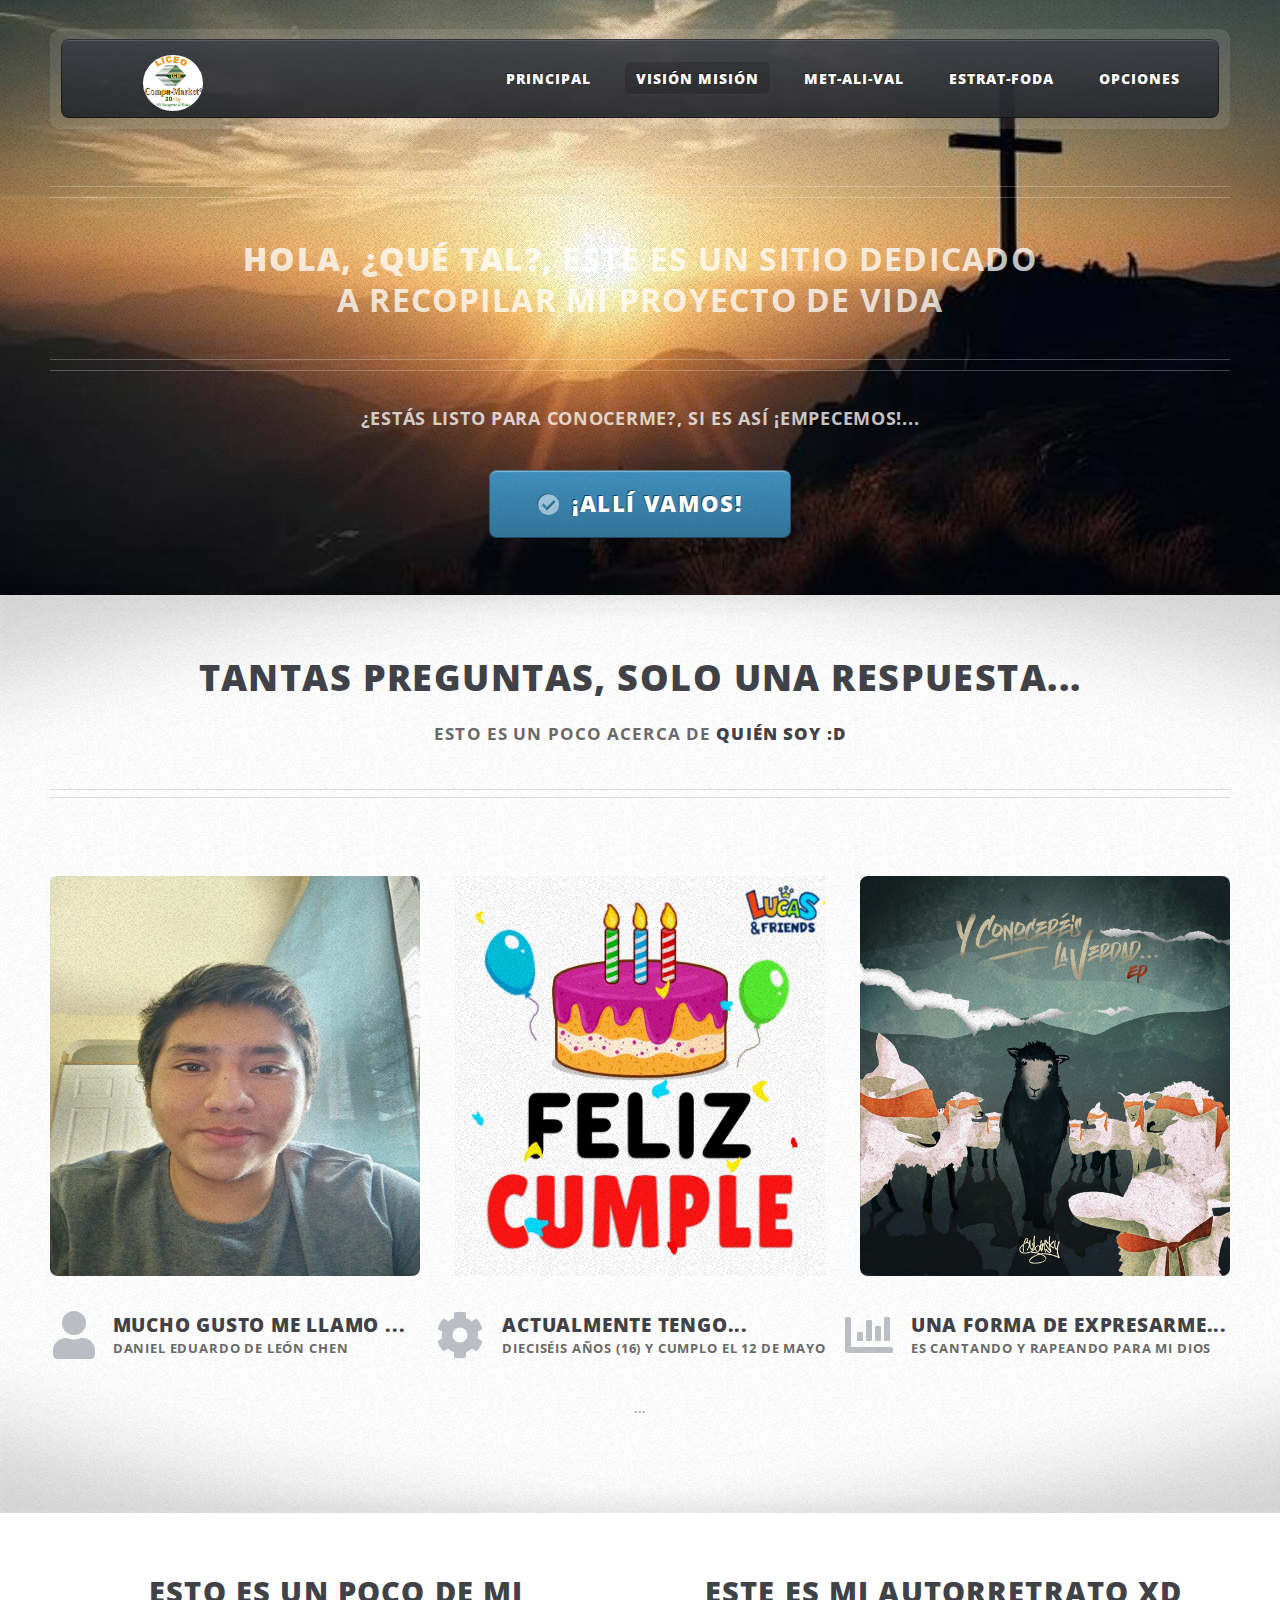
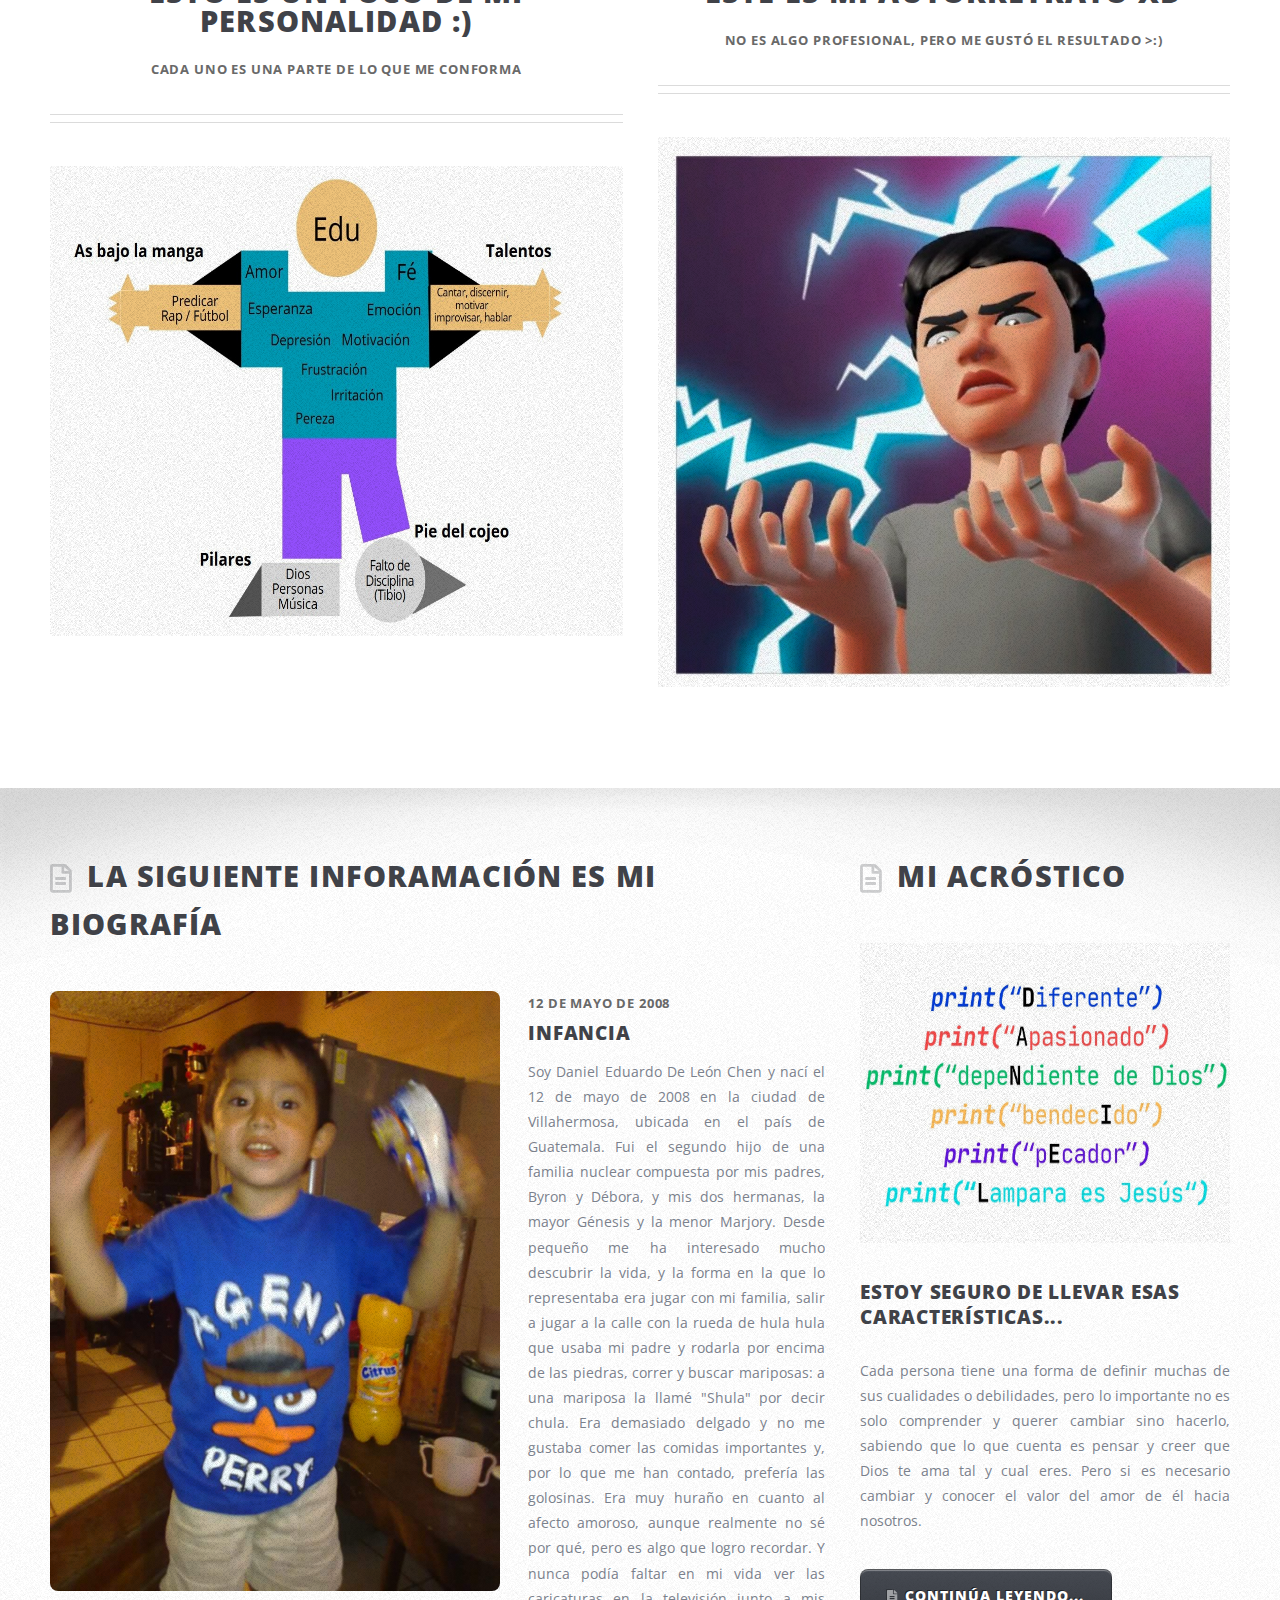
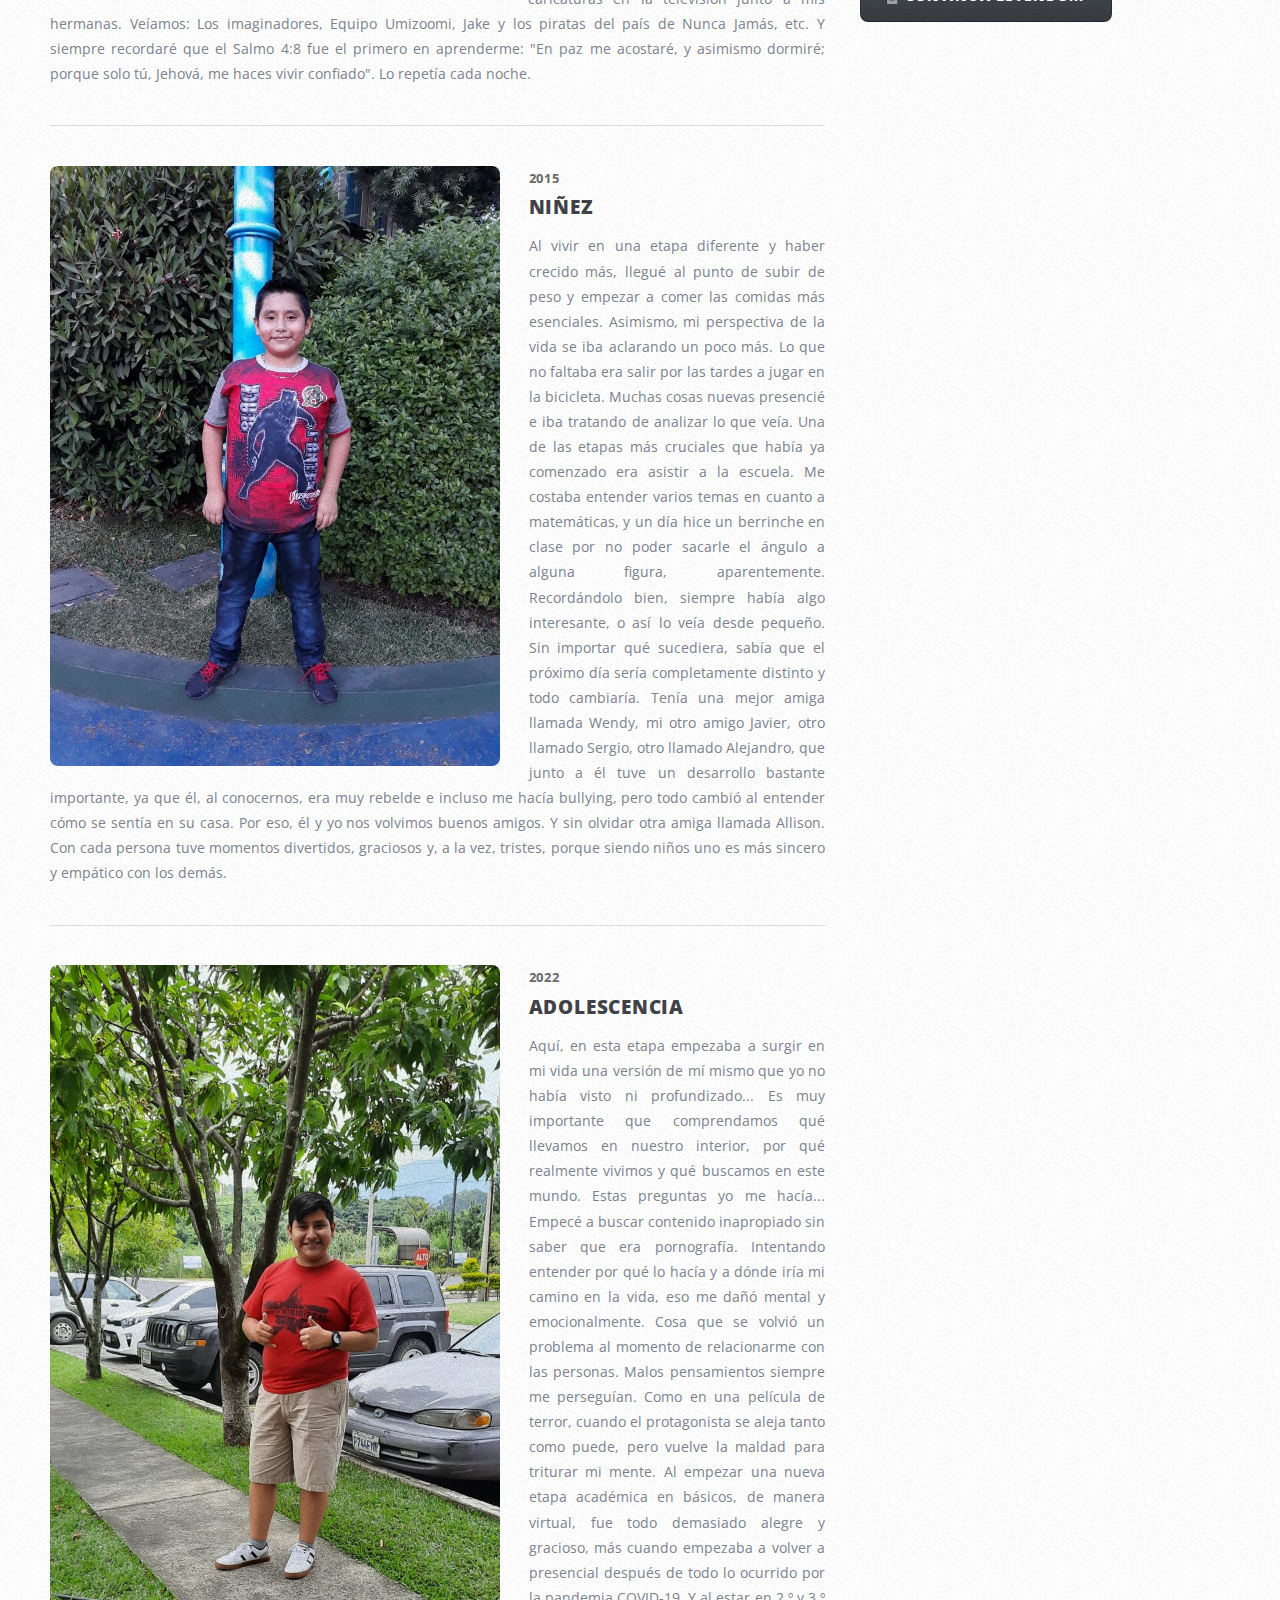
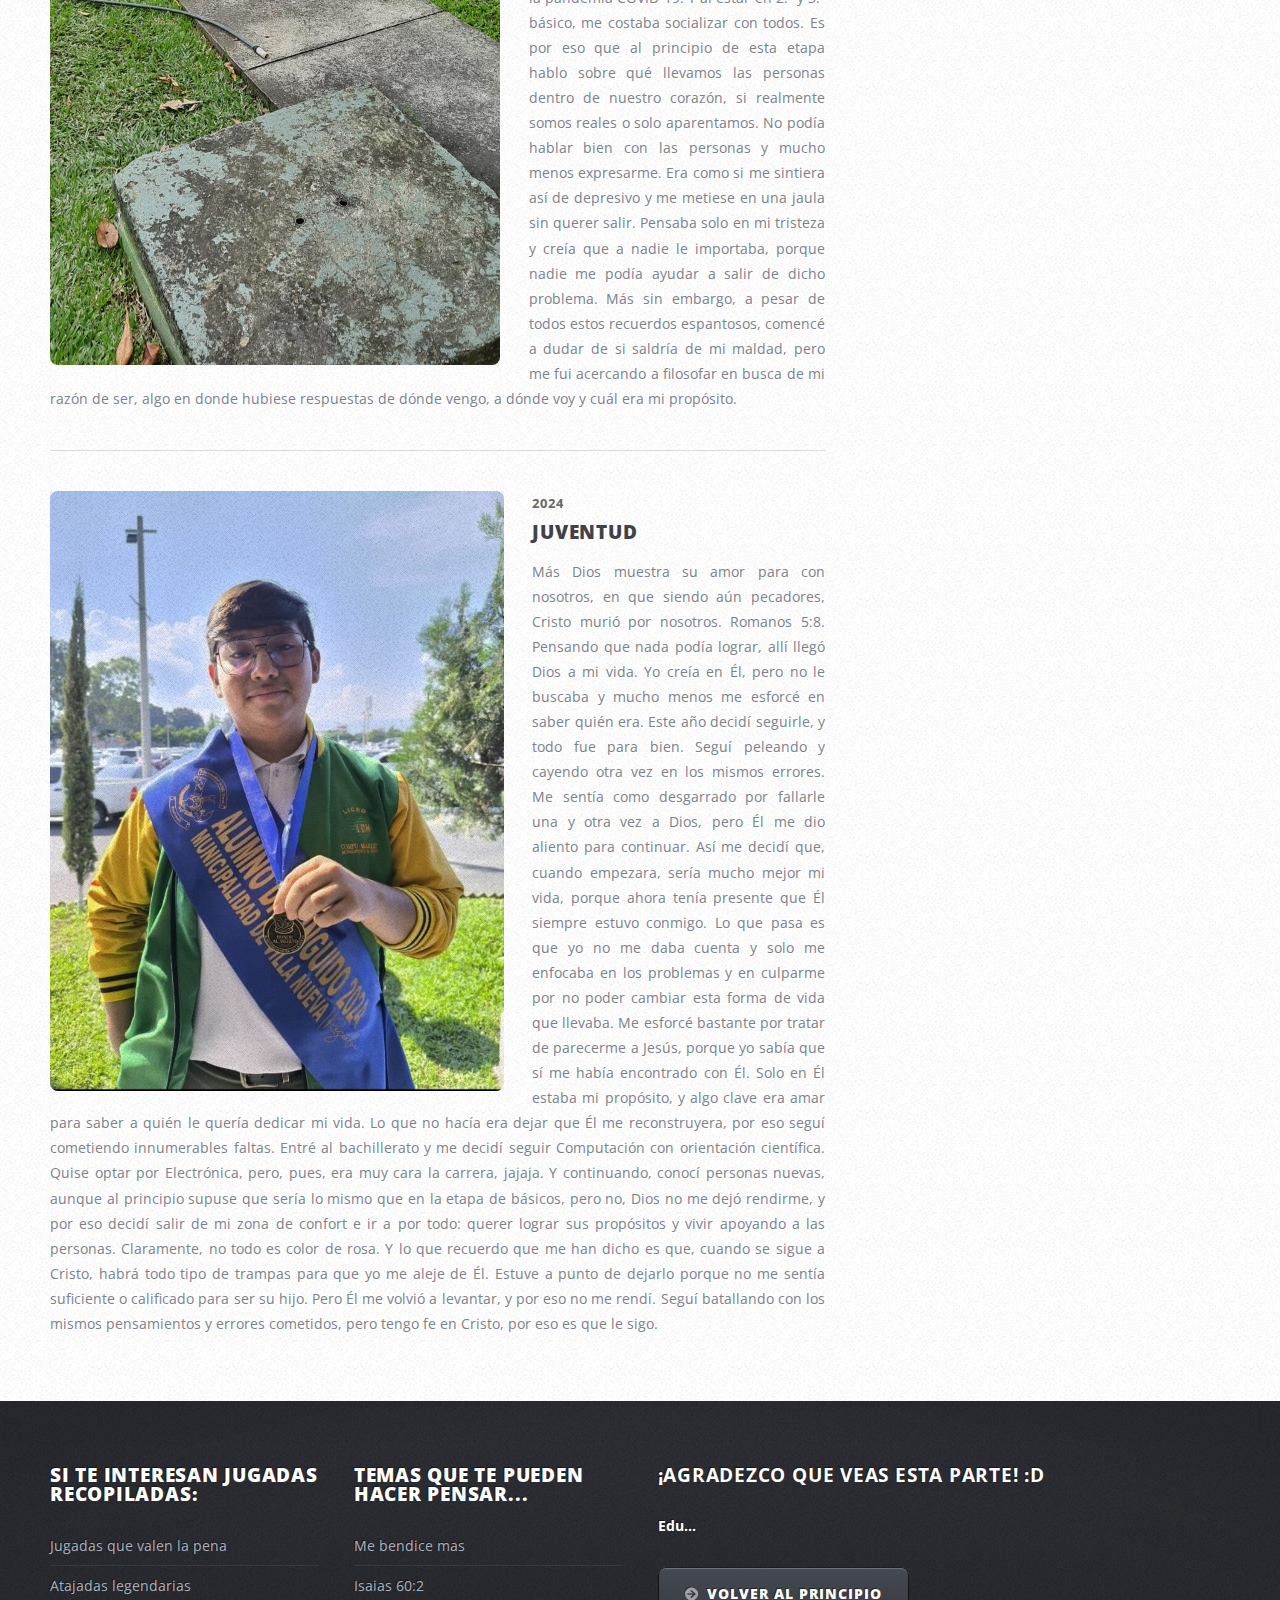
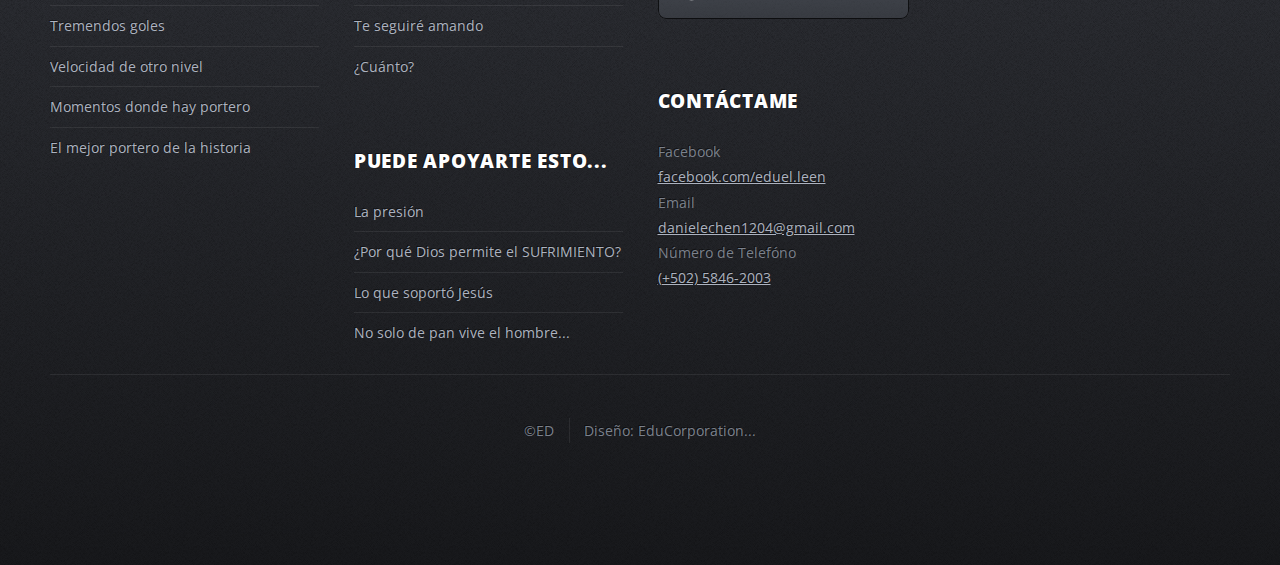
<file: index.html>
<!DOCTYPE HTML>

<html>
	<head>
		<title>Proyecto de vida</title>
		<meta charset="utf-8" />
		<meta name="viewport" content="width=device-width, initial-scale=1, user-scalable=no" />
		<link rel="icon" type="images/pic00.jpg" href="https://image.spreadshirtmedia.net/image-server/v1/products/T1459A839MPA4459PT28D329250102W10000H10000/views/1,width=800,height=800,appearanceId=839,backgroundColor=F2F2F2/balon-de-futbol-en-llamas-pegatina.jpg" />
		<link rel="stylesheet" href="assets/css/principal1.css" />

	</head>
	<body class="homepage is-preload">
		<div id="page-wrapper">

			<!-- Header -->
				<div id="header-wrapper">
					<div class="container">

						<!-- Header -->
							<header id="header">
								<div class="inner">

									<!-- Nav -->
										<nav id="nav">

											<!-- Logo -->
										<h1><a href="https://www.facebook.com/LiceoCM/"><img src="images/lcm.jpg" style="border-radius: 50%;" height="55.5" alt="logo del colegio" id="lcm-unica"></a></h1>

											<ul>
												<li><a href="index.html">Principal</a></li>
												<li class="current_page_item"><a href="Barra lateral izquierda.html">Visión Misión</a></li>
												<li><a href="Barra lateral derecha.html">Met-Ali-Val</a></li>
												<li><a href="sin barra lateral.html">Estrat-FODA</a></li>
												<li>
													<a href="#">Opciones</a>
													<ul>
														<li><a href="MQR.html">Metas alcanzadas y QR</a></li>
															</ul>
														</li>
														
													</ul>
												</li>
											</ul>
										</nav>

								</div>
							</header>

						<!-- Banner -->
							<div id="banner">
								<h2><strong>Hola, ¿Qué tal?,</strong> Este es un sitio dedicado
								<br />
								a recopilar mi proyecto de <a href="">vida</a></h2>
								<p>¿Estás listo para conocerme?, si es así ¡empecemos!...</p>
								<a href="index.html" class="button large icon solid fa-check-circle">¡Allí vamos!</a>
							</div>

					</div>
				</div>

			<!-- Main Wrapper -->
				<div id="main-wrapper">
					<div class="wrapper style1">
						<div class="inner">

							<!-- Feature 1 -->
								<section class="container box feature1">
									<div class="row">
										<div class="col-12">
											<header class="first major">
												<h2>Tantas preguntas, solo una respuesta...</h2>
												<p>Esto es un poco acerca de <strong> quién soy :D</strong></p>
											</header>
										</div>
										<div class="col-4 col-12-medium">
											<section>
												<a href="#" class="image featured"><img src="images/fotita1.jpeg" height="400" width="400" alt="" /></a>
												<header class="second icon solid fa-user">
													<h3>Mucho gusto me llamo ...</h3>
													<p>Daniel Eduardo De León Chen </p>
												</header>
											</section>
										</div>
										<div class="col-4 col-12-medium">
											<section>
												<a href="#" class="image featured"><img src="images/felizcumple.gif" width="100" height="400" alt="" /></a>
												<header class="second icon solid fa-cog">
													<h3>Actualmente tengo...</h3>
													<p>Dieciséis años (16) y cumplo el 12 de mayo</p>
												</header>
											</section>
										</div>
										<div class="col-4 col-12-medium">
											<section>
												<a href="#" class="image featured"><img src="images/pic01.jpg" width="600" height="400" alt="" /></a>
												<header class="second icon solid fa-chart-bar">
													<h3>Una forma de expresarme...</h3>
													<p>Es cantando y rapeando para mi Dios</p>
												</header>
											</section>
										</div>
										<div class="col-12">
											<p>...</p>
										</div>
									</div>
								</section>

						</div>
					</div>
					<div class="wrapper style2">
						<div class="inner">

							<!-- Feature 2 -->
								<section class="container box feature2">
									<div class="row">
										<div class="col-6 col-12-medium">
											<section>
												<header class="major">
													<h2>Esto es un poco de mi personalidad :)</h2>
													<p>Cada uno es una parte de lo que me conforma</p>
												</header>
												<a href="#" class="image featured"><img src="images/quien1.jpeg" width="600" height="470" alt="" /></a>
												<footer>
											
												</footer>
											</section>
										</div>
										<div class="col-6 col-12-medium">
											<section>
												<header class="major">
													<h2>Este es mi autorretrato XD</h2>
													<p>No es algo profesional, pero me gustó el resultado >:)</p>
												</header>
												<a href="#" class="image featured"><img src="images/retrato2.jpeg" width="200" height="550" alt="" /></a>
												<footer>
														
												</footer>
											</section>
										</div>
									</div>
								</section>

							</div>
					</div>
					<div class="wrapper style3">
						<div class="inner">
							<div class="container">
								<div class="row">
									<div class="col-8 col-12-medium">

										<!-- Article list -->
											<section class="box article-list">
												<h2 class="icon fa-file-alt">La siguiente inforamación es mi biografía</h2>

												<!-- Excerpt -->
													<article class="box excerpt">
														<a href="#" class="image left"><img src="images/Infancia1.jpeg" height="600" alt="" /></a>
														<div>
															<header>
																<span class="date">12 de Mayo de 2008</span>
																<h3><a href="#">Infancia</a></h3>
															</header>
															<p style="text-align: justify;">Soy Daniel Eduardo De León Chen y nací el 12 de mayo de 2008 en la ciudad de Villahermosa, ubicada en el país de Guatemala. Fui el segundo hijo de una familia nuclear compuesta por mis padres, Byron y Débora, y mis dos hermanas, la mayor Génesis y la menor Marjory.

                                                            Desde pequeño me ha interesado mucho descubrir la vida, y la forma en la que lo representaba era jugar con mi familia, salir a jugar a la calle con la rueda de hula hula que usaba mi padre y rodarla por encima de las piedras, correr y buscar mariposas: a una mariposa la llamé "Shula" por decir chula. Era demasiado delgado y no me gustaba comer las comidas importantes y, por lo que me han contado, prefería las golosinas. Era muy huraño en cuanto al afecto amoroso, aunque realmente no sé por qué, pero es algo que logro recordar. Y nunca podía faltar en mi vida ver las caricaturas en la televisión junto a mis hermanas. Veíamos: Los imaginadores, Equipo Umizoomi, Jake y los piratas del país de Nunca Jamás, etc. Y siempre recordaré que el Salmo 4:8 fue el primero en aprenderme: "En paz me acostaré, y asimismo dormiré; porque solo tú, Jehová, me haces vivir confiado". Lo repetía cada noche. </p>            
														</div>
													</article>

												<!-- Excerpt -->
													<article class="box excerpt">
														<a href="#" class="image left"><img src="images/niñez1.jpeg" height="600" alt="" /></a>
														<div>
															<header>
																<span class="date">2015</span>
																<h3>Niñez</p>
															</header>
															<p style="text-align: justify;">Al vivir en una etapa diferente y haber crecido más, llegué al punto de subir de peso y empezar a comer las comidas más esenciales. Asimismo, mi perspectiva de la vida se iba aclarando un poco más. Lo que no faltaba era salir por las tardes a jugar en la bicicleta. Muchas cosas nuevas presencié e iba tratando de analizar lo que veía. Una de las etapas más cruciales que había ya comenzado era asistir a la escuela. Me costaba entender varios temas en cuanto a matemáticas, y un día hice un berrinche en clase por no poder sacarle el ángulo a alguna figura, aparentemente. Recordándolo bien, siempre había algo interesante, o así lo veía desde pequeño. Sin importar qué sucediera, sabía que el próximo día sería completamente distinto y todo cambiaría.

                                                            Tenía una mejor amiga llamada Wendy, mi otro amigo Javier, otro llamado Sergio, otro llamado Alejandro, que junto a él tuve un desarrollo bastante importante, ya que él, al conocernos, era muy rebelde e incluso me hacía bullying, pero todo cambió al entender cómo se sentía en su casa. Por eso, él y yo nos volvimos buenos amigos. Y sin olvidar otra amiga llamada Allison. Con cada persona tuve momentos divertidos, graciosos y, a la vez, tristes, porque siendo niños uno es más sincero y empático con los demás. </p>
														</div>
													</article>

												<!-- Excerpt -->
													<article class="box excerpt">
														<a href="#" class="image left"><img src="images/adolescencia1.jpeg" height="1000" width="300" alt="" /></a>
														<div>
															<header>
																<span class="date">2022</span>
																<h3><a href="#">Adolescencia</a></h3>
															</header>
															<p style="text-align: justify;">Aquí, en esta etapa empezaba a surgir en mi vida una versión de mí mismo que yo no había visto ni profundizado... Es muy importante que comprendamos qué llevamos en nuestro interior, por qué realmente vivimos y qué buscamos en este mundo. Estas preguntas yo me hacía... Empecé a buscar contenido inapropiado sin saber que era pornografía. Intentando entender por qué lo hacía y a dónde iría mi camino en la vida, eso me dañó mental y emocionalmente. Cosa que se volvió un problema al momento de relacionarme con las personas. Malos pensamientos siempre me perseguían. Como en una película de terror, cuando el protagonista se aleja tanto como puede, pero vuelve la maldad para triturar mi mente. Al empezar una nueva etapa académica en básicos, de manera virtual, fue todo demasiado alegre y gracioso, más cuando empezaba a volver a presencial después de todo lo ocurrido por la pandemia COVID-19.

                                                            Y al estar en 2.º y 3.º básico, me costaba socializar con todos. Es por eso que al principio de esta etapa hablo sobre qué llevamos las personas dentro de nuestro corazón, si realmente somos reales o solo aparentamos. No podía hablar bien con las personas y mucho menos expresarme. Era como si me sintiera así de depresivo y me metiese en una jaula sin querer salir. Pensaba solo en mi tristeza y creía que a nadie le importaba, porque nadie me podía ayudar a salir de dicho problema. Más sin embargo, a pesar de todos estos recuerdos espantosos, comencé a dudar de si saldría de mi maldad, pero me fui acercando a filosofar en busca de mi razón de ser, algo en donde hubiese respuestas de dónde vengo, a dónde voy y cuál era mi propósito.   </p>
														</div>
													</article>

												<!-- Excerpt -->
													<article class="box excerpt">
														<a href="#" class="image left"><img src="images/juventud1.jpeg" height="600" alt="" /></a>
														<div>
															<header>
																<span class="date">2024</span>
																<h3><a href="#">Juventud</a></h3>
															</header>
															<p style="text-align: justify;">Más Dios muestra su amor para con nosotros, en que siendo aún pecadores, Cristo murió por nosotros. Romanos 5:8. Pensando que nada podía lograr, allí llegó Dios a mi vida. Yo creía en Él, pero no le buscaba y mucho menos me esforcé en saber quién era. Este año decidí seguirle, y todo fue para bien. Seguí peleando y cayendo otra vez en los mismos errores. Me sentía como desgarrado por fallarle una y otra vez a Dios, pero Él me dio aliento para continuar. Así me decidí que, cuando empezara, sería mucho mejor mi vida, porque ahora tenía presente que Él siempre estuvo conmigo. Lo que pasa es que yo no me daba cuenta y solo me enfocaba en los problemas y en culparme por no poder cambiar esta forma de vida que llevaba. Me esforcé bastante por tratar de parecerme a Jesús, porque yo sabía que sí me había encontrado con Él. Solo en Él estaba mi propósito, y algo clave era amar para saber a quién le quería dedicar mi vida. Lo que no hacía era dejar que Él me reconstruyera, por eso seguí cometiendo innumerables faltas.

                                                            Entré al bachillerato y me decidí seguir Computación con orientación científica. Quise optar por Electrónica, pero, pues, era muy cara la carrera, jajaja. Y continuando, conocí personas nuevas, aunque al principio supuse que sería lo mismo que en la etapa de básicos, pero no, Dios no me dejó rendirme, y por eso decidí salir de mi zona de confort e ir a por todo: querer lograr sus propósitos y vivir apoyando a las personas. Claramente, no todo es color de rosa. Y lo que recuerdo que me han dicho es que, cuando se sigue a Cristo, habrá todo tipo de trampas para que yo me aleje de Él. Estuve a punto de dejarlo porque no me sentía suficiente o calificado para ser su hijo. Pero Él me volvió a levantar, y por eso no me rendí. Seguí batallando con los mismos pensamientos y errores cometidos, pero tengo fe en Cristo, por eso es que le sigo.   </p>
														</div>
													</article>

											</section>
									</div>
									<div class="col-4 col-12-medium">

										<!-- Spotlight -->
											<section class="box spotlight">
												<h2 class="icon fa-file-alt">Mi acróstico</h2>
												<article>
													<a href="#" class="image featured"><img src="images/acrostico1.jpeg" height="300" alt=""></a>
													<header>
														<h3><a href="#">Estoy seguro de llevar esas características... </a></h3>
														
													</header>
                                                        <p style="text-align: justify;">Cada persona tiene una forma de definir muchas de sus cualidades o debilidades, pero lo importante no es solo comprender y querer cambiar sino hacerlo, sabiendo que lo que cuenta es pensar y creer que Dios te ama tal y cual eres. Pero si es necesario cambiar y conocer el valor del amor de él hacia nosotros.</p>
													<p></p>
													<p></p>
													<footer>
														<a class="button alt icon solid fa-file-alt">Continúa leyendo...</a>
													</footer>
												</article>
											</section>

									</div>
								</div>
							</div>
						</div>
					</div>
				</div>

			<!-- Footer Wrapper -->
				<div id="footer-wrapper">
					<footer id="footer" class="container">
						<div class="row">
							<div class="col-3 col-6-medium col-12-small">

								<!-- Links -->
									<section>
										<h2>Si te interesan jugadas recopiladas:</h2>
										<ul class="divided">
											<li><a href="https://youtu.be/9uGh8-rIRRg?si=Xq5Ee-Z0CiN_4M7y">Jugadas que valen la pena</a></li>
											<li><a href="https://youtu.be/Za_bpT95D_8?si=jyoM7hgrV5cRm3tO">Atajadas legendarias </a></li>
											<li><a href="https://youtu.be/r_lN52VwrBo?si=aP0XWmIVxUpiwH1C">Tremendos goles</a></li>
											<li><a href="https://youtu.be/zMxZovxcx-o?si=u5z1Nu_Xxb383KLY">Velocidad de otro nivel</a></li>
											<li><a href="https://youtu.be/_o-rHZSr1i0?si=aaw0rAkR0uP0a7Dg">Momentos donde hay portero</a></li>
											<li><a href="https://youtube.com/shorts/okl-Lu-15ug?si=2AJOPTNfv0YRK2ca">El mejor portero de la historia</a></li>
										</ul>
									</section>

							</div>
							<div class="col-3 col-6-medium col-12-small">

								<!-- Links -->
									<section>
										<h2>Temas que te pueden hacer pensar...</h2>
										<ul class="divided">
											<li><a href="https://youtu.be/ati1e7EupZ4?si=6EnkZv2J1QtRZLa5">Me bendice mas</a></li>
											<li><a href="https://youtu.be/su05dcUz8rs?si=6pwIeeIyKJCfv9Nc">Isaias 60:2</a></li>
											<li><a href="https://youtu.be/De_5-MQHo0k?si=l_xgCrs1rkKYzGhu">Te seguiré amando</a></li>
											<li><a href="https://youtu.be/-SsMttZ2ySE?si=R5gw6BaJG3ep3Dzp">¿Cuánto?</a></li>
										</ul>
									</section>

								<!-- Links -->
									<section>
										<h2>Puede apoyarte esto...</h2>
										<ul class="divided">
											<li><a href="https://youtube.com/shorts/y29KuUM-Jcg?si=ynyfX-0kN3eRQ8hC">La presión</a></li>
											<li><a href="https://youtu.be/sWMgD4N3kMw?si=em5DRtJKogeCz1mn"> ¿Por qué Dios permite el SUFRIMIENTO?</a></li>
											<li><a href="https://youtube.com/shorts/8_ULOooT4CQ?si=4wNFREvu511CFyPt">Lo que soportó Jesús</a></li>
											<li><a href="https://youtube.com/shorts/nK8FRoie_zI?si=xAmIeXaC3POiVg2l">No solo de pan vive el hombre...</a></li>
										</ul>
									</section>

							</div>
							<div class="col-6 col-12-medium imp-medium">

								<!-- About -->
									<section>
										<h2><strong>¡Agradezco que veas esta parte!	:D</strong></h2>
										<p><strong>Edu...</strong></p>
										<a href="index.html" class="button alt icon solid fa-arrow-circle-right">Volver al principio</a>
									</section>

								<!-- Contact -->
									<section>
										<h2>Contáctame</h2>
										<div>
											<div class="row">
												<div class="col-6 col-12-small">
													<dl class="contacto">
														<dt>Facebook</dt>
														<dd><a href="https://www.facebook.com/eduel.leen">facebook.com/eduel.leen</a></dd>
														<dt>Email</dt>
														<dd><a href="#">danielechen1204@gmail.com</a></dd>

														<dt>Número de Telefóno</dt>
														<dd><a href="#">(+502) 5846-2003</a></dd>
													</dl>
												</div>
											
														
													</dl>
												</div>
											</div>
										</div>
									</section>

							</div>
							<div class="col-12">
								<div id="copyright">
									<ul class="menu">
										<li>&copy;ED</li><li>Diseño: EduCorporation...</li>
									</ul>
								</div>
							</div>
						</div>
					</footer>
				</div>

		</div>

		<!-- Scripts -->
			<script src="assets/js/jquery.min.js"></script>
			<script src="assets/js/jquery.dropotron.min.js"></script>
			<script src="assets/js/browser.min.js"></script>
			<script src="assets/js/breakpoints.min.js"></script>
			<script src="assets/js/util.js"></script>
			<script src="assets/js/main.js"></script>

	</body>
</html>
</file>
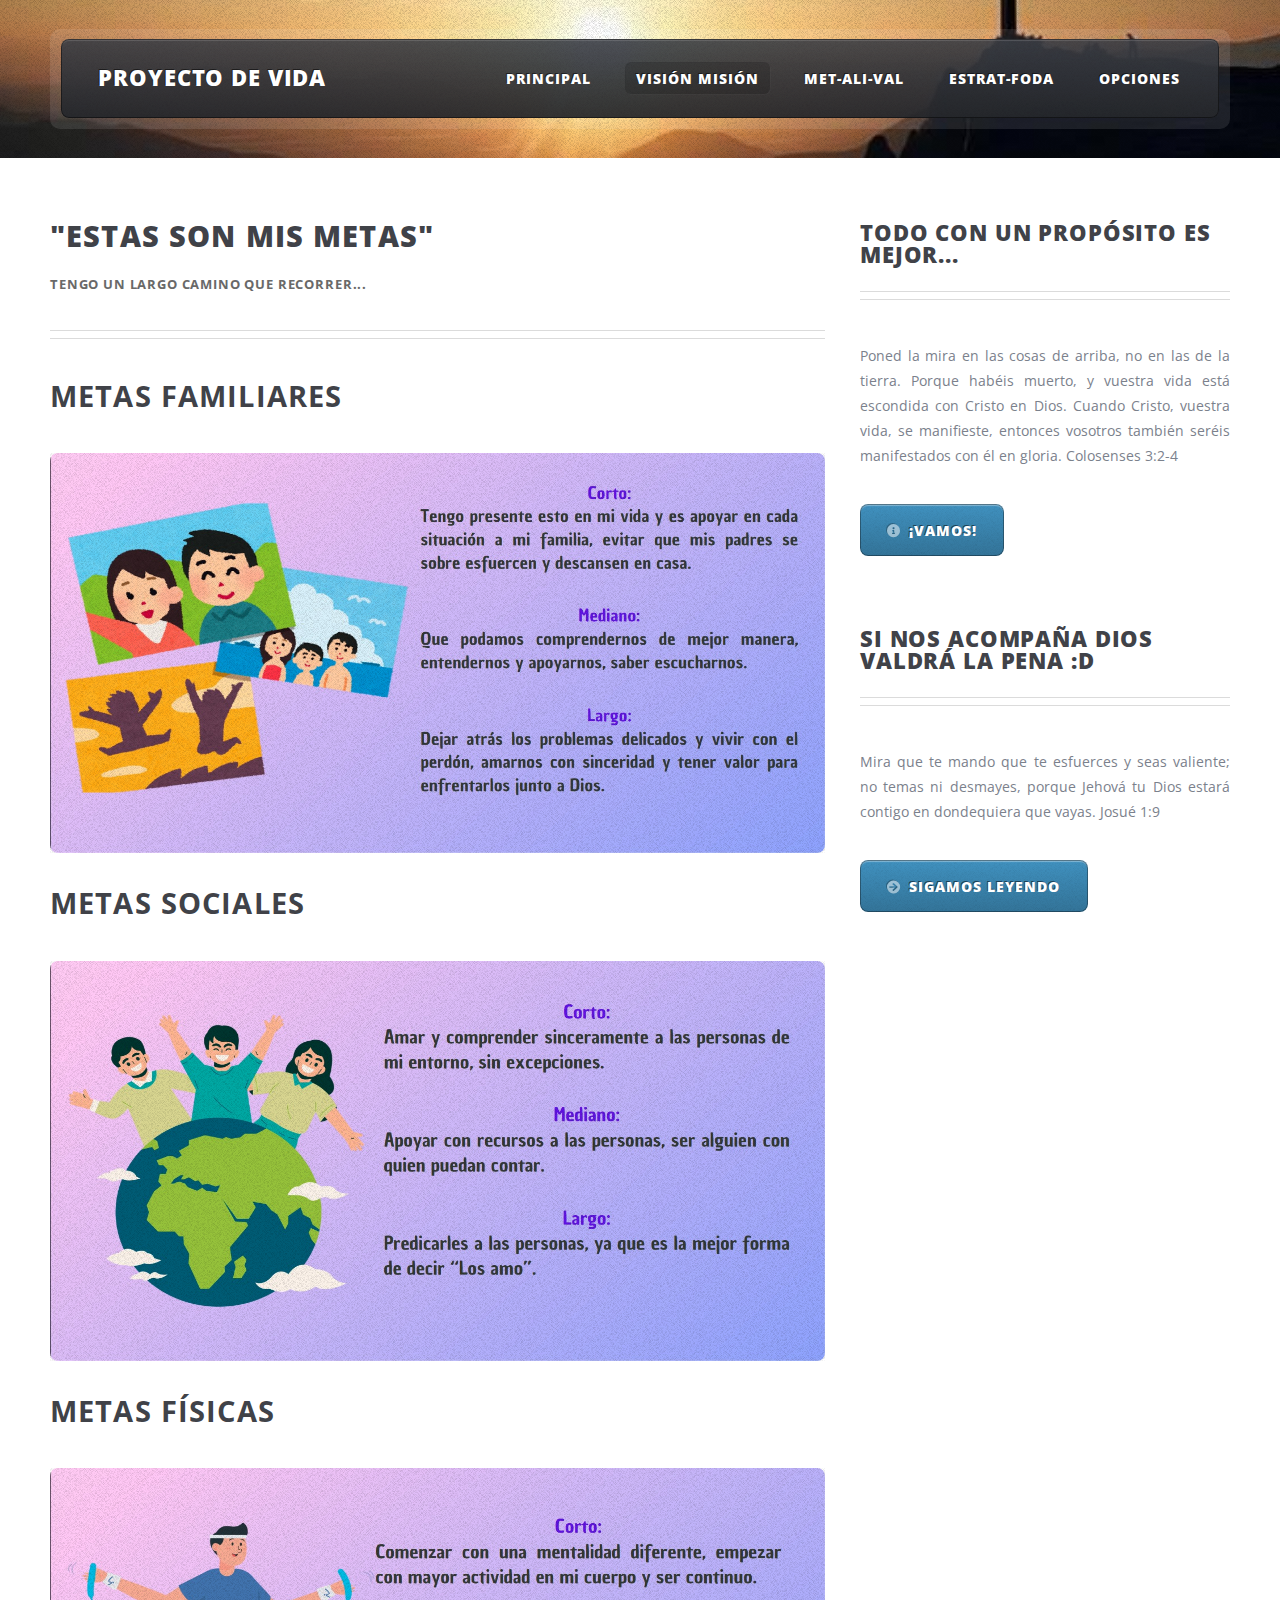
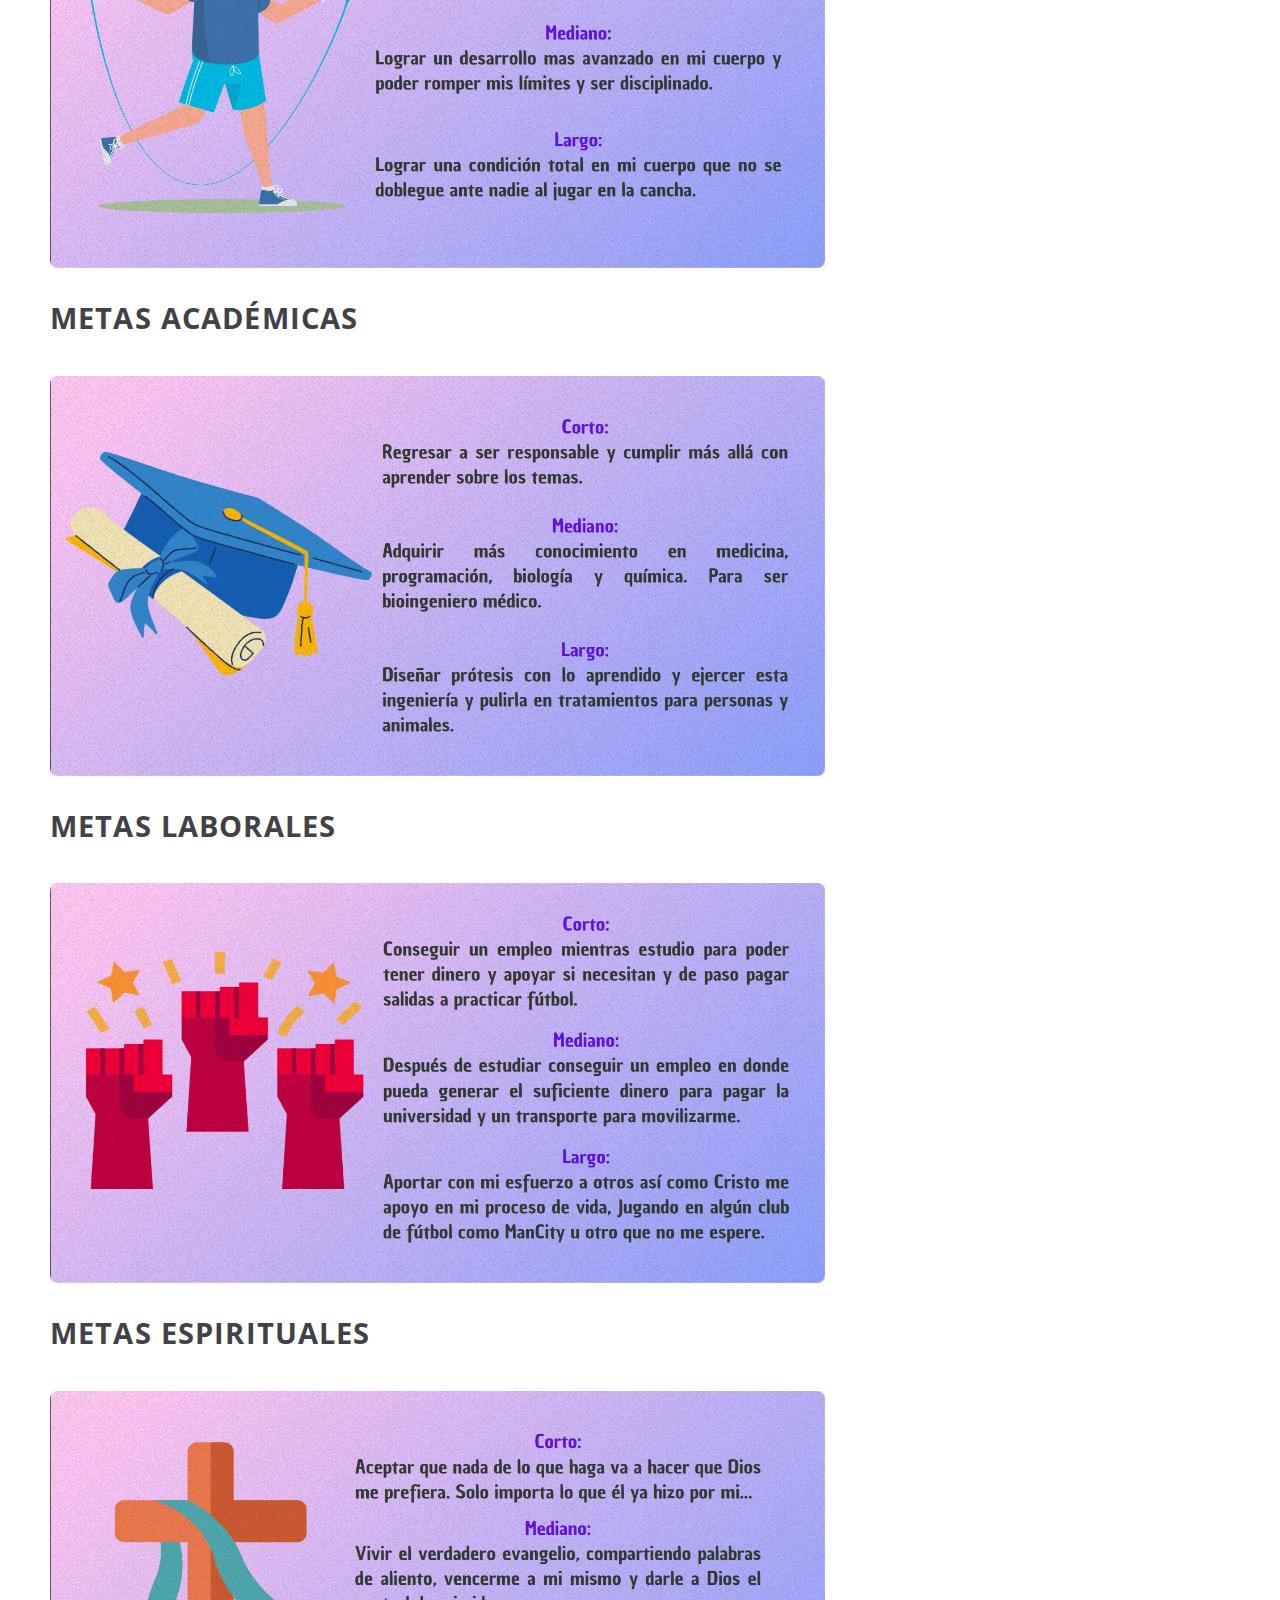
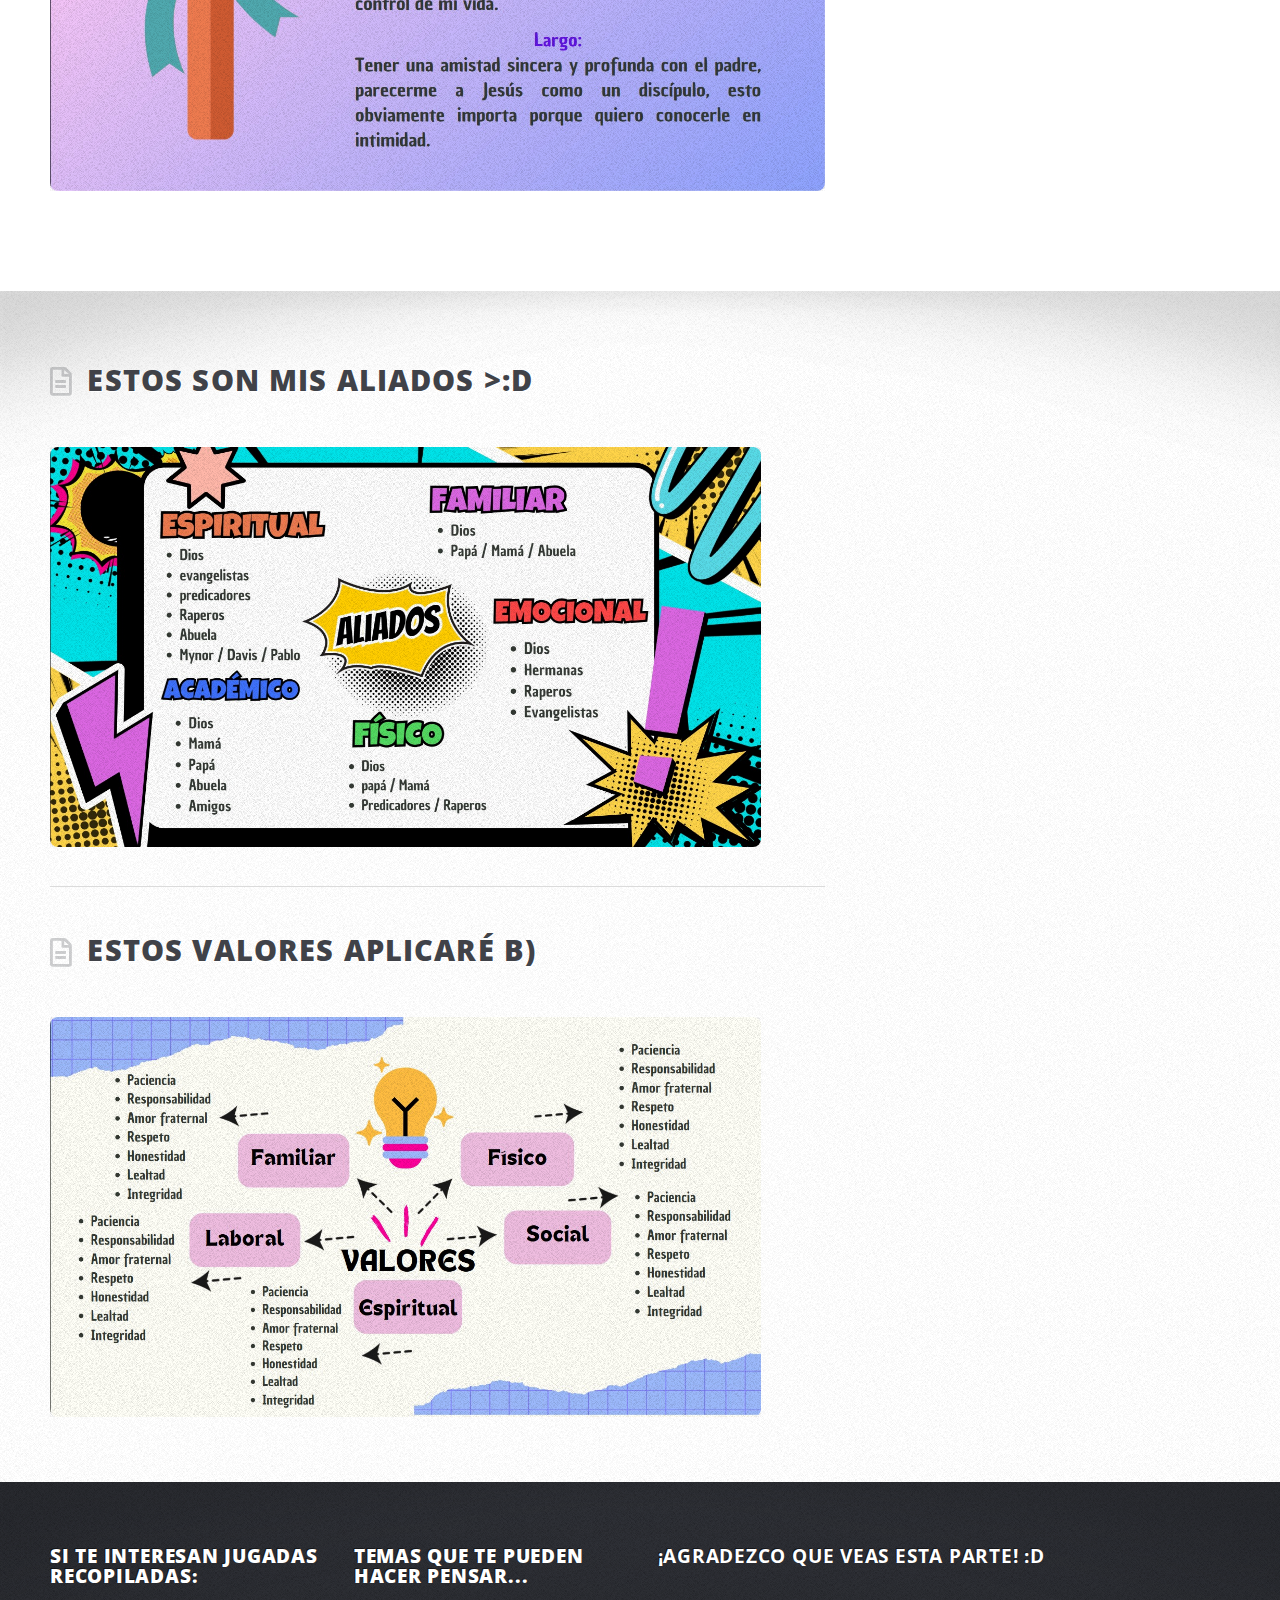
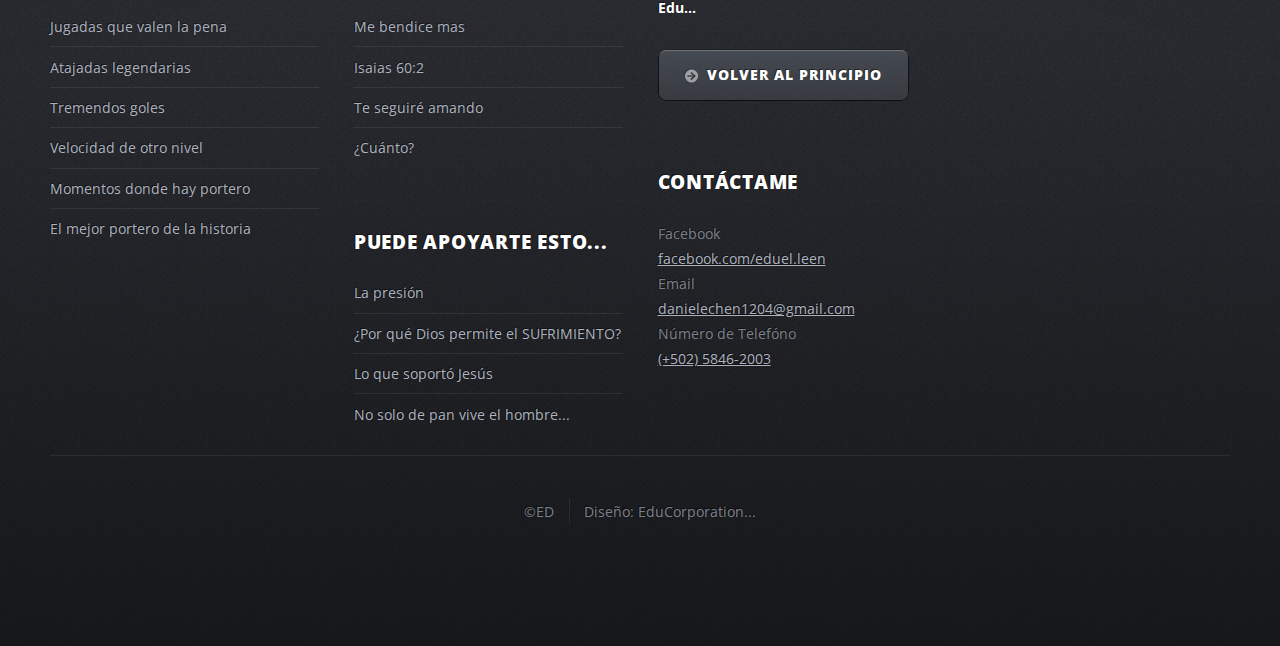
<file: Barra lateral derecha.html>
<!DOCTYPE HTML>

<html>
	<head>
		<title>Proyecto de vida</title>
		<meta charset="utf-8" />
		<meta name="viewport" content="width=device-width, initial-scale=1, user-scalable=no" />
		<link rel="icon" type="images/pic00.jpg" href="https://image.spreadshirtmedia.net/image-server/v1/products/T1459A839MPA4459PT28D329250102W10000H10000/views/1,width=800,height=800,appearanceId=839,backgroundColor=F2F2F2/balon-de-futbol-en-llamas-pegatina.jpg" />
		<link rel="stylesheet" href="assets/css/principal1.css" />
	</head>
	<body class="right-sidebar is-preload">
		<div id="page-wrapper">

			<!-- Header Wrapper -->
				<div id="header-wrapper">
					<div class="container">

						<!-- Header -->
							<header id="header">
								<div class="inner">

									<!-- Logo -->
										<h1><a id="logo">Proyecto de vida</a></h1>

									<!-- Nav -->
										<nav id="nav">
											<ul>
												<li><a href="index.html">Principal</a></li>
												<li class="current_page_item"><a href="Barra lateral izquierda.html">Visión Misión</a></li>
												<li><a href="Barra lateral derecha.html">Met-Ali-Val</a></li>
												<li><a href="sin barra lateral.html">Estrat-FODA</a></li>
												<li>
													<a href="#">Opciones</a>
													<ul>
														<li><a href="MQR.html">Metas alcanzadas y QR</a></li>
															</ul>
														</li>
													</ul>
												</li>
											</ul>
										</nav>

								</div>
							</header>

					</div>
				</div>

			<!-- Main Wrapper -->
				<div id="main-wrapper">
					<div class="wrapper style2">
						<div class="inner">
							<div class="container">
								<div class="row">
									<div class="col-8 col-12-medium">
										<div id="content">

											<!-- Content -->

												<article>
													<header class="major">
														<h2>"Estas son mis metas"</h2>
														<p>Tengo un largo camino que recorrer...</p>
													</header>
													<h2><strong>Metas Familiares</strong></h2>
													<span class="image featured"><img src="images/metaF.jpeg" height="400" width="300" alt="" /></span>

													<h2><strong>Metas Sociales</strong></h2>
													<span class="image featured"><img src="images/metaS.jpeg" height="400" width="300" alt="" /></span>

													<h2><strong>Metas Físicas</strong></h2>
													<span class="image featured"><img src="images/metaFi.jpeg" height="400" width="300" alt="" /></span>

													<h2><strong>Metas Académicas</strong></h2>
													<span class="image featured"><img src="images/metaA.jpeg" height="400" width="300" alt="" /></span>

													<h2><strong>Metas Laborales</strong></h2>
													<span class="image featured"><img src="images/metaL.jpeg" height="400" width="300" alt="" /></span>

													<h2><strong>Metas Espirituales</strong></h2>
													<span class="image featured"><img src="images/metaE.jpeg" height="400" width="300" alt="" /></span>
												
												</article>

										</div>
									</div>
									<div class="col-4 col-12-medium">
										<div id="sidebar">

											<!-- Sidebar -->

												<section>
													<header class="major">
														<h2>Todo con un propósito es mejor...</h2>
													</header>
													<p style="text-align: justify;">Poned la mira en las cosas de arriba, no en las de la tierra. Porque habéis muerto, y vuestra vida está escondida con Cristo en Dios. Cuando Cristo, vuestra vida, se manifieste, entonces vosotros también seréis manifestados con él en gloria. Colosenses 3:2-4</p>
													<footer>
														<a class="button icon solid fa-info-circle">¡Vamos!</a>
													</footer>
												</section>

												<section>
													<header class="major">
														<h2>Si nos acompaña Dios valdrá la pena :D</h2>
													</header>
													<p style="text-align:justify;">Mira que te mando que te esfuerces y seas valiente; no temas ni desmayes, porque Jehová tu Dios estará contigo en dondequiera que vayas. Josué 1:9</p>
													<footer>
														<a class="button icon solid fa-arrow-circle-right">Sigamos leyendo</a>
													</footer>
												</section>

										</div>
									</div>
								</div>
							</div>
						</div>
					</div>
					<div class="wrapper style3">
						<div class="inner">
							<div class="container">
								<div class="row">
									<div class="col-8 col-12-medium">

										<!-- Article list -->
											<section class="box article-list">
												<h2 class="icon fa-file-alt">Estos son mis aliados >:D</h2>

												<!-- Excerpt -->
													<article class="box excerpt">

														<a href="#" class="image left"><img src="images/aliados1.jpeg" height="400" width="600" alt="" /></a>
														<div>
															<header>
																<span class="date"></span>
																<h3><a href="#"></a></h3>
															</header>
															
														</div>
													</article>

												
												<section class="box article-list">
												<h2 class="icon fa-file-alt">Estos valores aplicaré B)</h2>

												<!-- Excerpt -->
													<article class="box excerpt">
														<a href="#" class="image left"><img src="images/valores1.jpeg" height="400" width="300" alt="" /></a>
														<div>
															<header>
																
															</header>
														</div>
													</article>
											</section>
									</div>
									<div class="col-4 col-12-medium">

										
									</div>
								</div>
							</div>
						</div>
					</div>
				</div>

			<!-- Footer Wrapper -->
				<div id="footer-wrapper">
					<footer id="footer" class="container">
						<div class="row">
							<div class="col-3 col-6-medium col-12-small">

								<!-- Links -->
									<section>
										<h2>Si te interesan jugadas recopiladas:</h2>
										<ul class="divided">
											<li><a href="https://youtu.be/9uGh8-rIRRg?si=Xq5Ee-Z0CiN_4M7y">Jugadas que valen la pena</a></li>
											<li><a href="https://youtu.be/Za_bpT95D_8?si=jyoM7hgrV5cRm3tO">Atajadas legendarias</a></li>
											<li><a href="https://youtu.be/r_lN52VwrBo?si=aP0XWmIVxUpiwH1C">Tremendos goles</a></li>
											<li><a href="https://youtu.be/zMxZovxcx-o?si=u5z1Nu_Xxb383KLY">Velocidad de otro nivel</a></li>
											<li><a href="https://youtu.be/_o-rHZSr1i0?si=aaw0rAkR0uP0a7Dg">Momentos donde hay portero</a></li>
											<li><a href="https://youtube.com/shorts/okl-Lu-15ug?si=2AJOPTNfv0YRK2ca">El mejor portero de la historia</a></li>
										</ul>
									</section>

							</div>
							<div class="col-3 col-6-medium col-12-small">

								<!-- Links -->
									<section>
										<h2>Temas que te pueden hacer pensar...</h2>
										<ul class="divided">
											<li><a href="https://youtu.be/ati1e7EupZ4?si=6EnkZv2J1QtRZLa5">Me bendice mas</a></li>
											<li><a href="https://youtu.be/su05dcUz8rs?si=6pwIeeIyKJCfv9Nc">Isaias 60:2</a></li>
											<li><a href="https://youtu.be/De_5-MQHo0k?si=l_xgCrs1rkKYzGhu">Te seguiré amando</a></li>
											<li><a href="https://youtu.be/-SsMttZ2ySE?si=R5gw6BaJG3ep3Dzp">¿Cuánto?</a></li>
										</ul>
									</section>

								<!-- Links -->
									<section>
										<h2>Puede apoyarte esto...</h2>
										<ul class="divided">
											<li><a href="https://youtube.com/shorts/y29KuUM-Jcg?si=ynyfX-0kN3eRQ8hC">La presión</a></li>
											<li><a href="https://youtu.be/sWMgD4N3kMw?si=em5DRtJKogeCz1mn">¿Por qué Dios permite el SUFRIMIENTO?</a></li>
											<li><a href="https://youtube.com/shorts/8_ULOooT4CQ?si=4wNFREvu511CFyPt">Lo que soportó Jesús</a></li>
											<li><a href="https://youtube.com/shorts/nK8FRoie_zI?si=xAmIeXaC3POiVg2l">No solo de pan vive el hombre...</a></li>
										</ul>
									</section>

							</div>
							<div class="col-6 col-12-medium imp-medium">

								<!-- About -->
									<section>
										<h2><strong>¡Agradezco que veas esta parte!	:D</strong></h2>
										<p><strong>Edu...</strong></p>
										<a href="#" class="button alt icon solid fa-arrow-circle-right">Volver al principio</a>
									</section>

								<!-- Contact -->
									<section>
										<h2>Contáctame</h2>
										<div>
											<div class="row">
												<div class="col-6 col-12-small">
													<dl class="contacto">
														<dt>Facebook</dt>
														<dd><a href="https://www.facebook.com/eduel.leen">facebook.com/eduel.leen</a></dd>
														<dt>Email</dt>
														<dd><a href="#">danielechen1204@gmail.com</a></dd>

														<dt>Número de Telefóno</dt>
														<dd><a href="#">(+502) 5846-2003</a></dd>
														
													</dl>
												</div>
												
													</dl>
												</div>
											</div>
										</div>
									</section>

							</div>
							<div class="col-12">
								<div id="copyright">
									<ul class="menu">
										<li>&copy;ED</li><li>Diseño: EduCorporation...</li>
									</ul>
								</div>
							</div>
						</div>
					</footer>
				</div>

		</div>

		<!-- Scripts -->
			<script src="assets/js/jquery.min.js"></script>
			<script src="assets/js/jquery.dropotron.min.js"></script>
			<script src="assets/js/browser.min.js"></script>
			<script src="assets/js/breakpoints.min.js"></script>
			<script src="assets/js/util.js"></script>
			<script src="assets/js/main.js"></script>

	</body>
</html>
</file>
<file: assets/css/principal1.css>
@import url("https://fonts.googleapis.com/css?family=Open+Sans:400,400italic,700,800");
@import url("fontawesome-all.min.css");

/*

*/

html, body, div, span, applet, object,
iframe, h1, h2, h3, h4, h5, h6, p, blockquote,
pre, a, abbr, acronym, address, big, cite,
code, del, dfn, em, img, ins, kbd, q, s, samp,
small, strike, strong, sub, sup, tt, var, b,
u, i, center, dl, dt, dd, ol, ul, li, fieldset,
form, label, legend, table, caption, tbody,
tfoot, thead, tr, th, td, article, aside,
canvas, details, embed, figure, figcaption,
footer, header, hgroup, menu, nav, output, ruby,
section, summary, time, mark, audio, video {
	margin: 0;
	padding: 0;
	border: 0;
	font-size: 100%;
	font: inherit;
	vertical-align: baseline;}

article, aside, details, figcaption, figure,
footer, header, hgroup, menu, nav, section {
	display: block;}

body {
	line-height: 1;
}

ol, ul {
	list-style: none;
}

blockquote, q {
	quotes: none;
}

	blockquote:before, blockquote:after, q:before, q:after {
		content: '';
		content: none;
	}

table {
	border-collapse: collapse;
	border-spacing: 0;
}

body {
	-webkit-text-size-adjust: none;
}

mark {
	background-color: transparent;
	color: inherit;
}

input::-moz-focus-inner {
	border: 0;
	padding: 0;
}

input, select, textarea {
	-moz-appearance: none;
	-webkit-appearance: none;
	-ms-appearance: none;
	appearance: none;
}

/* Basic */

	html {
		box-sizing: border-box;
	}

	*, *:before, *:after {
		box-sizing: inherit;
	}

	@-ms-viewport {
		width: device-width;
	}

	body {
		background: #303238 url("images/bg01.png");
	}
		body.is-preload * {
			-moz-transition: none !important;
			-webkit-transition: none !important;
			-ms-transition: none !important;
			transition: none !important;
			-moz-animation: none !important;
			-webkit-animation: none !important;
			-ms-animation: none !important;
			animation: none !important;
		}

	body, input, select, textarea {
		font-family: 'Open Sans', sans-serif;
		color: #7b818c;
		font-weight: 400;
		font-size: 11pt;
		line-height: 1.85em;
	}

	a {
		color: inherit;
		text-decoration: underline;
	}

		a:hover {
			text-decoration: none;
		}

	h1, h2, h3, h4, h5, h6 {
		text-transform: uppercase;
		font-weight: 800;
		letter-spacing: 0.04em;
		color: #404248;
		margin: 0 0 1em 0;
	}

	h1 a, h2 a, h3 a, h4 a, h5 a, h6 a {
		color: inherit;
		text-decoration: none;
		outline: 0;
	}

	h2 {
		font-size: 2em;
		margin: 0 0 1.5em 0;
		line-height: 1em;
	}

		h2.icon {
			line-height: 48px;
		}

			h2.icon:before {
				position: relative;
				top: 0.05em;
				margin-right: 0.5em;
				opacity: 0.25;
			}

	h3 {
		font-size: 1.35em;
		margin-top: 2em;
	}

	b, strong {
		color: #404248;
		font-weight: 700;
	}

	i, em {
		font-style: italic;
	}

	br.clear {
		clear: both;
	}

	sub {
		position: relative;
		top: 0.5em;
		font-size: 0.8em;
	}

	sup {
		position: relative;
		top: -0.5em;
		font-size: 0.8em;
	}

	hr {
		border: 0;
		border-top: solid 1px #ddd;
	}

	blockquote {
		border-left: solid 0.5em #ddd;
		padding: 1em 0 1em 2em;
		font-style: italic;
	}

	p, ul, ol, dl, table {
		margin-bottom: 2em;
	}

	.date {
		display: block;
		text-transform: uppercase;
		font-weight: 700;
		letter-spacing: 0.065em;
		font-size: 0.9em;
		color: #696969;
		margin: 0 0 0.25em 0;
	}

/* Container */

	.video-container {
		display: flex;
		justify-content: center;
		align-items: center;
		height: 100vh;
		

	video{
		max-width: 100%;
            height: auto;
	}
	}

	.container {
		margin: 0 auto;
		max-width: calc(100% - 100px);
		width: 1200px;
	}

		@media screen and (max-width: 1280px) {

			.container {
				width: 100%;
			}

		}

		@media screen and (max-width: 980px) {

			.container {
				width: 100%;
			}

		}

		@media screen and (max-width: 736px) {

			.container {
				width: 100%;
				max-width: 100%;
			}

		}

/* Row */

	.row {
		display: flex;
		flex-wrap: wrap;
		box-sizing: border-box;
		align-items: stretch;
	}

		.row > * {
			box-sizing: border-box;
		}

		.row.gtr-uniform > * > :last-child {
			margin-bottom: 0;
		}

		.row.aln-left {
			justify-content: flex-start;
		}

		.row.aln-center {
			justify-content: center;
		}

		.row.aln-right {
			justify-content: flex-end;
		}

		.row.aln-top {
			align-items: flex-start;
		}

		.row.aln-middle {
			align-items: center;
		}

		.row.aln-bottom {
			align-items: flex-end;
		}

		.row > .imp {
			order: -1;
		}

		.row > .col-1 {
			width: 8.33333%;
		}

		.row > .off-1 {
			margin-left: 8.33333%;
		}

		.row > .col-2 {
			width: 16.66667%;
		}

		.row > .off-2 {
			margin-left: 16.66667%;
		}

		.row > .col-3 {
			width: 25%;
		}

		.row > .off-3 {
			margin-left: 25%;
		}

		.row > .col-4 {
			width: 33.33333%;
		}

		.row > .off-4 {
			margin-left: 33.33333%;
		}

		.row > .col-5 {
			width: 41.66667%;
		}

		.row > .off-5 {
			margin-left: 41.66667%;
		}

		.row > .col-6 {
			width: 50%;
		}

		.row > .off-6 {
			margin-left: 50%;
		}

		.row > .col-7 {
			width: 58.33333%;
		}

		.row > .off-7 {
			margin-left: 58.33333%;
		}

		.row > .col-8 {
			width: 66.66667%;
		}

		.row > .off-8 {
			margin-left: 66.66667%;
		}

		.row > .col-9 {
			width: 75%;
		}

		.row > .off-9 {
			margin-left: 75%;
		}

		.row > .col-10 {
			width: 83.33333%;
		}

		.row > .off-10 {
			margin-left: 83.33333%;
		}

		.row > .col-11 {
			width: 91.66667%;
		}

		.row > .off-11 {
			margin-left: 91.66667%;
		}

		.row > .col-12 {
			width: 100%;
		}

		.row > .off-12 {
			margin-left: 100%;
		}

		.row.gtr-0 {
			margin-top: 0px;
			margin-left: 0px;
		}

			.row.gtr-0 > * {
				padding: 0px 0 0 0px;
			}

			.row.gtr-0.gtr-uniform {
				margin-top: 0px;
			}

				.row.gtr-0.gtr-uniform > * {
					padding-top: 0px;
				}

		.row.gtr-25 {
			margin-top: -12.5px;
			margin-left: -12.5px;
		}

			.row.gtr-25 > * {
				padding: 12.5px 0 0 12.5px;
			}

			.row.gtr-25.gtr-uniform {
				margin-top: -12.5px;
			}

				.row.gtr-25.gtr-uniform > * {
					padding-top: 12.5px;
				}

		.row.gtr-50 {
			margin-top: -25px;
			margin-left: -25px;
		}

			.row.gtr-50 > * {
				padding: 25px 0 0 25px;
			}

			.row.gtr-50.gtr-uniform {
				margin-top: -25px;
			}

				.row.gtr-50.gtr-uniform > * {
					padding-top: 25px;
				}

		.row {
			margin-top: -50px;
			margin-left: -50px;
		}

			.row > * {
				padding: 50px 0 0 50px;
			}

			.row.gtr-uniform {
				margin-top: -50px;
			}

				.row.gtr-uniform > * {
					padding-top: 50px;
				}

		.row.gtr-150 {
			margin-top: -75px;
			margin-left: -75px;
		}

			.row.gtr-150 > * {
				padding: 75px 0 0 75px;
			}

			.row.gtr-150.gtr-uniform {
				margin-top: -75px;
			}

				.row.gtr-150.gtr-uniform > * {
					padding-top: 75px;
				}

		.row.gtr-200 {
			margin-top: -100px;
			margin-left: -100px;
		}

			.row.gtr-200 > * {
				padding: 100px 0 0 100px;
			}

			.row.gtr-200.gtr-uniform {
				margin-top: -100px;
			}

				.row.gtr-200.gtr-uniform > * {
					padding-top: 100px;
				}

		@media screen and (max-width: 1280px) {

			.row {
				display: flex;
				flex-wrap: wrap;
				box-sizing: border-box;
				align-items: stretch;
			}

				.row > * {
					box-sizing: border-box;
				}

				.row.gtr-uniform > * > :last-child {
					margin-bottom: 0;
				}

				.row.aln-left {
					justify-content: flex-start;
				}

				.row.aln-center {
					justify-content: center;
				}

				.row.aln-right {
					justify-content: flex-end;
				}

				.row.aln-top {
					align-items: flex-start;
				}

				.row.aln-middle {
					align-items: center;
				}

				.row.aln-bottom {
					align-items: flex-end;
				}

				.row > .imp-large {
					order: -1;
				}

				.row > .col-1-large {
					width: 8.33333%;
				}

				.row > .off-1-large {
					margin-left: 8.33333%;
				}

				.row > .col-2-large {
					width: 16.66667%;
				}

				.row > .off-2-large {
					margin-left: 16.66667%;
				}

				.row > .col-3-large {
					width: 25%;
				}

				.row > .off-3-large {
					margin-left: 25%;
				}

				.row > .col-4-large {
					width: 33.33333%;
				}

				.row > .off-4-large {
					margin-left: 33.33333%;
				}

				.row > .col-5-large {
					width: 41.66667%;
				}

				.row > .off-5-large {
					margin-left: 41.66667%;
				}

				.row > .col-6-large {
					width: 50%;
				}

				.row > .off-6-large {
					margin-left: 50%;
				}

				.row > .col-7-large {
					width: 58.33333%;
				}

				.row > .off-7-large {
					margin-left: 58.33333%;
				}

				.row > .col-8-large {
					width: 66.66667%;
				}

				.row > .off-8-large {
					margin-left: 66.66667%;
				}

				.row > .col-9-large {
					width: 75%;
				}

				.row > .off-9-large {
					margin-left: 75%;
				}

				.row > .col-10-large {
					width: 83.33333%;
				}

				.row > .off-10-large {
					margin-left: 83.33333%;
				}

				.row > .col-11-large {
					width: 91.66667%;
				}

				.row > .off-11-large {
					margin-left: 91.66667%;
				}

				.row > .col-12-large {
					width: 100%;
				}

				.row > .off-12-large {
					margin-left: 100%;
				}

				.row.gtr-0 {
					margin-top: 0px;
					margin-left: 0px;
				}

					.row.gtr-0 > * {
						padding: 0px 0 0 0px;
					}

					.row.gtr-0.gtr-uniform {
						margin-top: 0px;
					}

						.row.gtr-0.gtr-uniform > * {
							padding-top: 0px;
						}

				.row.gtr-25 {
					margin-top: -8.75px;
					margin-left: -8.75px;
				}

					.row.gtr-25 > * {
						padding: 8.75px 0 0 8.75px;
					}

					.row.gtr-25.gtr-uniform {
						margin-top: -8.75px;
					}

						.row.gtr-25.gtr-uniform > * {
							padding-top: 8.75px;
						}

				.row.gtr-50 {
					margin-top: -17.5px;
					margin-left: -17.5px;
				}

					.row.gtr-50 > * {
						padding: 17.5px 0 0 17.5px;
					}

					.row.gtr-50.gtr-uniform {
						margin-top: -17.5px;
					}

						.row.gtr-50.gtr-uniform > * {
							padding-top: 17.5px;
						}

				.row {
					margin-top: -35px;
					margin-left: -35px;
				}

					.row > * {
						padding: 35px 0 0 35px;
					}

					.row.gtr-uniform {
						margin-top: -35px;
					}

						.row.gtr-uniform > * {
							padding-top: 35px;
						}

				.row.gtr-150 {
					margin-top: -52.5px;
					margin-left: -52.5px;
				}

					.row.gtr-150 > * {
						padding: 52.5px 0 0 52.5px;
					}

					.row.gtr-150.gtr-uniform {
						margin-top: -52.5px;
					}

						.row.gtr-150.gtr-uniform > * {
							padding-top: 52.5px;
						}

				.row.gtr-200 {
					margin-top: -70px;
					margin-left: -70px;
				}

					.row.gtr-200 > * {
						padding: 70px 0 0 70px;
					}

					.row.gtr-200.gtr-uniform {
						margin-top: -70px;
					}

						.row.gtr-200.gtr-uniform > * {
							padding-top: 70px;
						}

		}

		@media screen and (max-width: 980px) {

			.row {
				display: flex;
				flex-wrap: wrap;
				box-sizing: border-box;
				align-items: stretch;
			}

				.row > * {
					box-sizing: border-box;
				}

				.row.gtr-uniform > * > :last-child {
					margin-bottom: 0;
				}

				.row.aln-left {
					justify-content: flex-start;
				}

				.row.aln-center {
					justify-content: center;
				}

				.row.aln-right {
					justify-content: flex-end;
				}

				.row.aln-top {
					align-items: flex-start;
				}

				.row.aln-middle {
					align-items: center;
				}

				.row.aln-bottom {
					align-items: flex-end;
				}

				.row > .imp-medium {
					order: -1;
				}

				.row > .col-1-medium {
					width: 8.33333%;
				}

				.row > .off-1-medium {
					margin-left: 8.33333%;
				}

				.row > .col-2-medium {
					width: 16.66667%;
				}

				.row > .off-2-medium {
					margin-left: 16.66667%;
				}

				.row > .col-3-medium {
					width: 25%;
				}

				.row > .off-3-medium {
					margin-left: 25%;
				}

				.row > .col-4-medium {
					width: 33.33333%;
				}

				.row > .off-4-medium {
					margin-left: 33.33333%;
				}

				.row > .col-5-medium {
					width: 41.66667%;
				}

				.row > .off-5-medium {
					margin-left: 41.66667%;
				}

				.row > .col-6-medium {
					width: 50%;
				}

				.row > .off-6-medium {
					margin-left: 50%;
				}

				.row > .col-7-medium {
					width: 58.33333%;
				}

				.row > .off-7-medium {
					margin-left: 58.33333%;
				}

				.row > .col-8-medium {
					width: 66.66667%;
				}

				.row > .off-8-medium {
					margin-left: 66.66667%;
				}

				.row > .col-9-medium {
					width: 75%;
				}

				.row > .off-9-medium {
					margin-left: 75%;
				}

				.row > .col-10-medium {
					width: 83.33333%;
				}

				.row > .off-10-medium {
					margin-left: 83.33333%;
				}

				.row > .col-11-medium {
					width: 91.66667%;
				}

				.row > .off-11-medium {
					margin-left: 91.66667%;
				}

				.row > .col-12-medium {
					width: 100%;
				}

				.row > .off-12-medium {
					margin-left: 100%;
				}

				.row.gtr-0 {
					margin-top: 0px;
					margin-left: 0px;
				}

					.row.gtr-0 > * {
						padding: 0px 0 0 0px;
					}

					.row.gtr-0.gtr-uniform {
						margin-top: 0px;
					}

						.row.gtr-0.gtr-uniform > * {
							padding-top: 0px;
						}

				.row.gtr-25 {
					margin-top: -12.5px;
					margin-left: -12.5px;
				}

					.row.gtr-25 > * {
						padding: 12.5px 0 0 12.5px;
					}

					.row.gtr-25.gtr-uniform {
						margin-top: -12.5px;
					}

						.row.gtr-25.gtr-uniform > * {
							padding-top: 12.5px;
						}

				.row.gtr-50 {
					margin-top: -25px;
					margin-left: -25px;
				}

					.row.gtr-50 > * {
						padding: 25px 0 0 25px;
					}

					.row.gtr-50.gtr-uniform {
						margin-top: -25px;
					}

						.row.gtr-50.gtr-uniform > * {
							padding-top: 25px;
						}

				.row {
					margin-top: -50px;
					margin-left: -50px;
				}

					.row > * {
						padding: 50px 0 0 50px;
					}

					.row.gtr-uniform {
						margin-top: -50px;
					}

						.row.gtr-uniform > * {
							padding-top: 50px;
						}

				.row.gtr-150 {
					margin-top: -75px;
					margin-left: -75px;
				}

					.row.gtr-150 > * {
						padding: 75px 0 0 75px;
					}

					.row.gtr-150.gtr-uniform {
						margin-top: -75px;
					}

						.row.gtr-150.gtr-uniform > * {
							padding-top: 75px;
						}

				.row.gtr-200 {
					margin-top: -100px;
					margin-left: -100px;
				}

					.row.gtr-200 > * {
						padding: 100px 0 0 100px;
					}

					.row.gtr-200.gtr-uniform {
						margin-top: -100px;
					}

						.row.gtr-200.gtr-uniform > * {
							padding-top: 100px;
						}

		}

		@media screen and (max-width: 736px) {

			.row {
				display: flex;
				flex-wrap: wrap;
				box-sizing: border-box;
				align-items: stretch;
			}

				.row > * {
					box-sizing: border-box;
				}

				.row.gtr-uniform > * > :last-child {
					margin-bottom: 0;
				}

				.row.aln-left {
					justify-content: flex-start;
				}

				.row.aln-center {
					justify-content: center;
				}

				.row.aln-right {
					justify-content: flex-end;
				}

				.row.aln-top {
					align-items: flex-start;
				}

				.row.aln-middle {
					align-items: center;
				}

				.row.aln-bottom {
					align-items: flex-end;
				}

				.row > .imp-small {
					order: -1;
				}

				.row > .col-1-small {
					width: 8.33333%;
				}

				.row > .off-1-small {
					margin-left: 8.33333%;
				}

				.row > .col-2-small {
					width: 16.66667%;
				}

				.row > .off-2-small {
					margin-left: 16.66667%;
				}

				.row > .col-3-small {
					width: 25%;
				}

				.row > .off-3-small {
					margin-left: 25%;
				}

				.row > .col-4-small {
					width: 33.33333%;
				}

				.row > .off-4-small {
					margin-left: 33.33333%;
				}

				.row > .col-5-small {
					width: 41.66667%;
				}

				.row > .off-5-small {
					margin-left: 41.66667%;
				}

				.row > .col-6-small {
					width: 50%;
				}

				.row > .off-6-small {
					margin-left: 50%;
				}

				.row > .col-7-small {
					width: 58.33333%;
				}

				.row > .off-7-small {
					margin-left: 58.33333%;
				}

				.row > .col-8-small {
					width: 66.66667%;
				}

				.row > .off-8-small {
					margin-left: 66.66667%;
				}

				.row > .col-9-small {
					width: 75%;
				}

				.row > .off-9-small {
					margin-left: 75%;
				}

				.row > .col-10-small {
					width: 83.33333%;
				}

				.row > .off-10-small {
					margin-left: 83.33333%;
				}

				.row > .col-11-small {
					width: 91.66667%;
				}

				.row > .off-11-small {
					margin-left: 91.66667%;
				}

				.row > .col-12-small {
					width: 100%;
				}

				.row > .off-12-small {
					margin-left: 100%;
				}

				.row.gtr-0 {
					margin-top: 0px;
					margin-left: 0px;
				}

					.row.gtr-0 > * {
						padding: 0px 0 0 0px;
					}

					.row.gtr-0.gtr-uniform {
						margin-top: 0px;
					}

						.row.gtr-0.gtr-uniform > * {
							padding-top: 0px;
						}

				.row.gtr-25 {
					margin-top: -2.5px;
					margin-left: -2.5px;
				}

					.row.gtr-25 > * {
						padding: 2.5px 0 0 2.5px;
					}

					.row.gtr-25.gtr-uniform {
						margin-top: -2.5px;
					}

						.row.gtr-25.gtr-uniform > * {
							padding-top: 2.5px;
						}

				.row.gtr-50 {
					margin-top: -5px;
					margin-left: -5px;
				}

					.row.gtr-50 > * {
						padding: 5px 0 0 5px;
					}

					.row.gtr-50.gtr-uniform {
						margin-top: -5px;
					}

						.row.gtr-50.gtr-uniform > * {
							padding-top: 5px;
						}

				.row {
					margin-top: -10px;
					margin-left: -10px;
				}

					.row > * {
						padding: 10px 0 0 10px;
					}

					.row.gtr-uniform {
						margin-top: -10px;
					}

						.row.gtr-uniform > * {
							padding-top: 10px;
						}

				.row.gtr-150 {
					margin-top: -15px;
					margin-left: -15px;
				}

					.row.gtr-150 > * {
						padding: 15px 0 0 15px;
					}

					.row.gtr-150.gtr-uniform {
						margin-top: -15px;
					}

						.row.gtr-150.gtr-uniform > * {
							padding-top: 15px;
						}

				.row.gtr-200 {
					margin-top: -20px;
					margin-left: -20px;
				}

					.row.gtr-200 > * {
						padding: 20px 0 0 20px;
					}

					.row.gtr-200.gtr-uniform {
						margin-top: -20px;
					}

						.row.gtr-200.gtr-uniform > * {
							padding-top: 20px;
						}

		}

/* Section/Article */

	section, article {
		margin-bottom: 5em;
	}

	section > :last-child,
	article > :last-child,
	section:last-child,
	article:last-child {
		margin-bottom: 0;
	}

	header {
		margin: 0 0 2em 0;
	}

		header h2, header h3 {
			margin: 0 0 0.25em 0;
		}

		header p {
			display: block;
			text-transform: uppercase;
			font-weight: 700;
			letter-spacing: 0.065em;
			font-size: 0.9em;
			color: #696969;
			margin: 0;
		}

			header p strong {
				color: #404248;
				font-weight: 800;
			}

	footer {
		margin: 2.5em 0 0 0;
	}

	header.major {
		border-bottom: solid 1px #dbdbdb;
		margin: 0 0 3em 0;
	}

		header.major:after {
			content: '';
			display: block;
			border-top: solid 1px #dbdbdb;
			height: 8px;
		}

		header.major h2, header.major h3 {
			margin: 0 0 1.2em 0;
		}

		header.major p {
			margin: 0 0 1.5em 0;
			position: relative;
			top: -1em;
		}

/* Forms */

	form label {
		display: block;
		text-transform: uppercase;
		font-weight: 800;
		letter-spacing: 0.04em;
		color: #404248;
		margin: 0 0 1em 0;
		font-size: 0.8em;
	}

	form input[type="text"],
	form input[type="email"],
	form input[type="password"],
	form select,
	form textarea {
		-webkit-appearance: none;
		display: block;
		width: 100%;
		border-radius: 8px;
		border: solid 1px #eee;
	}

	form input[type="text"]:focus,
	form input[type="email"]:focus,
	form input[type="password"]:focus,
	form select:focus,
	form textarea:focus {
		box-shadow: 0 0 2px 1px #4091bf;
	}

	form input[type="text"],
	form input[type="email"],
	form input[type="password"] {
		line-height: 3em;
		padding: 0 1em;
	}

	form select {
		line-height: 3em;
		padding: 0 1em;
	}

	form textarea {
		min-height: 9em;
		padding: 1em;
	}

	form ::-webkit-input-placeholder,
	form :-moz-placeholder,
	form ::-moz-placeholder,
	form :-ms-input-placeholder {
		color: #555 !important;
	}

	form ::-moz-focus-inner {
		border: 0;
	}

/* Tables */

	table {
		width: 100%;
	}

		table.default {
			width: 100%;
		}

			table.default tr {
				border-top: solid 1px #eee;
			}

				table.default tr:first-child {
					border-top: 0;
				}

			table.default td {
				padding: 0.5em 1em 0.5em 1em;
			}

			table.default th {
				text-align: left;
				padding: 0.5em 1em 0.5em 1em;
				text-transform: uppercase;
				font-weight: 800;
				letter-spacing: 0.04em;
				margin: 0 0 1em 0;
				font-size: 0.8em;
			}

			table.default thead {
				background: #404248;
				color: #fff;
			}

/* Image */

	.image {
		position: relative;
		display: inline-block;
	}

		.image img {
			display: block;
			width: 100%;
			border-radius: 8px;
		}

		.image:before {
			content: '';
			display: block;
			position: absolute;
			left: 0;
			top: 0;
			background: url("images/bg01.png");
			width: 100%;
			height: 100%;
			opacity: 0.75;
		}

		.image.fit {
			display: block;
			width: 100%;
		}

		.image.featured {
			display: block;
			width: 100%;
			margin: 0 0 2.5em 0;
		}

		.image.left {
			float: left;
			margin: 0 2em 2em 0;
		}

		.image.centered {
			display: block;
			margin: 0 0 2.5em 0;
		}

			.image.centered img {
				margin: 0 auto;
				width: auto;
			}

/* Button */

	input[type="button"],
	input[type="submit"],
	input[type="reset"],
	button,
	.button {
		background-image: -moz-linear-gradient(top, rgba(0, 0, 0, 0), rgba(0, 0, 0, 0.2)), url("images/bg02.png");
		background-image: -webkit-linear-gradient(top, rgba(0, 0, 0, 0), rgba(0, 0, 0, 0.2)), url("images/bg02.png");
		background-image: -ms-linear-gradient(top, rgba(0, 0, 0, 0), rgba(0, 0, 0, 0.2)), url("images/bg02.png");
		background-image: linear-gradient(top, rgba(0, 0, 0, 0), rgba(0, 0, 0, 0.2)), url("images/bg02.png");
		-moz-transition: background-color 0.2s ease-in-out;
		-webkit-transition: background-color 0.2s ease-in-out;
		-ms-transition: background-color 0.2s ease-in-out;
		transition: background-color 0.2s ease-in-out;
		-webkit-appearance: none;
		position: relative;
		display: inline-block;
		background-color: #4091bf;
		border-radius: 8px;
		box-shadow: inset 0px 0px 0px 1px rgba(0, 0, 0, 0.35), inset 0px 2px 1px 0px rgba(255, 255, 255, 0.35);
		text-shadow: -1px -1px 0 rgba(0, 0, 0, 0.5);
		color: #fff !important;
		text-decoration: none;
		text-transform: uppercase;
		font-weight: 800;
		font-size: 0.95em;
		letter-spacing: 0.075em;
		padding: 1em 2em;
		outline: 0;
		border: 0;
		white-space: nowrap;
		cursor: pointer;
	}

		input[type="button"].icon:before,
		input[type="submit"].icon:before,
		input[type="reset"].icon:before,
		button.icon:before,
		.button.icon:before {
			opacity: 0.5;
			margin-right: 0.5em;
			position: relative;
			top: 0.05em;
		}

		input[type="button"]:hover,
		input[type="submit"]:hover,
		input[type="reset"]:hover,
		button:hover,
		.button:hover {
			background-color: #50a1cf;
		}

		input[type="button"]:active,
		input[type="submit"]:active,
		input[type="reset"]:active,
		button:active,
		.button:active {
			background-color: #3081af;
		}

		input[type="button"].medium,
		input[type="submit"].medium,
		input[type="reset"].medium,
		button.medium,
		.button.medium {
			font-size: 1.25em;
			padding: 1em 2.25em;
		}

		input[type="button"].large,
		input[type="submit"].large,
		input[type="reset"].large,
		button.large,
		.button.large {
			font-size: 1.5em;
			padding: 1em 2.25em;
		}

		input[type="button"].alt,
		input[type="submit"].alt,
		input[type="reset"].alt,
		button.alt,
		.button.alt {
			background-color: #464a52;
		}

			input[type="button"].alt:hover,
			input[type="submit"].alt:hover,
			input[type="reset"].alt:hover,
			button.alt:hover,
			.button.alt:hover {
				background-color: #565a62;
			}

			input[type="button"].alt:active,
			input[type="submit"].alt:active,
			input[type="reset"].alt:active,
			button.alt:active,
			.button.alt:active {
				background-color: #363a42;
			}

/* List */

	dl.contact dt {
		display: block;
		text-transform: uppercase;
		font-weight: 700;
		letter-spacing: 0.065em;
		font-size: 0.9em;
		color: #696969;
		float: left;
		width: 6em;
	}

	dl.contact dd {
		margin: 0 0 1em 6em;
	}

	ul.default {
		list-style: disc;
		padding-left: 1em;
	}

		ul.default li {
			padding-left: 0.5em;
		}

	ul.actions li {
		display: inline-block;
		padding: 0 0 0 0.25em;
		margin: 0 0 0 0.25em;
	}

		ul.actions li:first-child {
			margin-left: 0;
			padding-left: 0;
		}

	ul.menu li {
		border-left: solid 1px #eee;
		display: inline-block;
		padding: 0 0 0 1em;
		margin: 0 0 0 1em;
	}

		ul.menu li:first-child {
			border-left: 0;
			margin-left: 0;
			padding-left: 0;
		}

	ul.divided li {
		border-top: solid 1px #eee;
		padding: 0.5em 0 0 0;
		margin: 0.5em 0 0 0;
	}

		ul.divided li:first-child {
			border-top: 0 !important;
			padding-top: 0 !important;
			margin-top: 0 !important;
		}

	ol.default {
		list-style: decimal;
		padding-left: 1.25em;
	}

		ol.default li {
			padding-left: 0.25em;
		}

/* Box */

	.box.excerpt {
		position: relative;
		overflow: hidden;
	}

		.box.excerpt header {
			margin: 0 0 1em 0;
		}

		.box.excerpt .image, .box.excerpt p {
			margin-bottom: 0;
		}

	.box.feature1 {
		text-align: center;
	}

		.box.feature1 header {
			margin-bottom: 3em;
		}

			.box.feature1 header.first h2 {
				font-size: 2.5em;
			}

			.box.feature1 header.first p {
				font-size: 1.2em;
			}

			.box.feature1 header.second {
				position: relative;
				display: inline-block;
				text-align: left;
				margin: 0 auto;
				white-space: nowrap;
				left: 24px;
			}

				.box.feature1 header.second p {
					line-height: 1em;
				}

				.box.feature1 header.second:before {
					font-size: 48px;
					position: absolute;
					right: 100%;
					margin-right: 18px;
					opacity: 0.5;
					bottom: -4px;
				}

	.box.feature2 {
		text-align: center;
	}

	.box.article-list article {
		border-bottom: solid 1px #dbdbdb;
		margin: 0 0 2.75em 0;
		padding: 0 0 2.75em 0;
	}

		.box.article-list article:last-child {
			border-bottom: 0;
			margin-bottom: 0;
			padding-bottom: 0;
		}

/* Icons */

	.icon {
		text-decoration: none;
		text-decoration: none;
	}

		.icon:before {
			-moz-osx-font-smoothing: grayscale;
			-webkit-font-smoothing: antialiased;
			display: inline-block;
			font-style: normal;
			font-variant: normal;
			text-rendering: auto;
			line-height: 1;
			text-transform: none !important;
			font-family: 'Font Awesome 5 Free';
			font-weight: 400;
		}

		.icon.solid:before {
			font-weight: 900;
		}

		.icon.brands:before {
			font-family: 'Font Awesome 5 Brands';
		}

		.icon > .label {
			display: none;
		}

/* Nav */

	#nav {
		position: absolute;
		right: 2em;
		top: 0;
		line-height: 5.5em;
		display: flex;
		height: 60px;
	}
	#lcm-unica  {
		margin-left: -10cm;

	}

		#nav > ul > li {
			float: left;
			padding: 0 0.8em 0 0.8em;
		}

			#nav > ul > li > a, #nav > ul > li > span {
				color: #fff;
				text-decoration: none;
				text-transform: uppercase;
				font-weight: 800;
				font-size: 0.95em;
				letter-spacing: 0.075em;
				padding: 0.5em 0.8em 0.5em 0.8em;
				border-radius: 6px;
				outline: 0;
			}

			#nav > ul > li.active > a,
			#nav > ul > li.current_page_item > a,
			#nav > ul > li.active > span,
			#nav > ul > li.current_page_item > span {
				background: rgba(0, 0, 0, 0.15);
				box-shadow: inset 1px 1px 0px 0px rgba(0, 0, 0, 0.025), 1px 1px 0px 0px rgba(255, 255, 255, 0.025);
			}

			#nav > ul > li:last-child {
				padding-right: 0;
			}

			#nav > ul > li > ul {
				display: none;
			}

	.dropotron {
		background-image: -moz-linear-gradient(top, rgba(0, 0, 0, 0.35), rgba(0, 0, 0, 0)), url("images/bg02.png");
		background-image: -webkit-linear-gradient(top, rgba(0, 0, 0, 0.35), rgba(0, 0, 0, 0)), url("images/bg02.png");
		background-image: -ms-linear-gradient(top, rgba(0, 0, 0, 0.35), rgba(0, 0, 0, 0)), url("images/bg02.png");
		background-image: linear-gradient(top, rgba(0, 0, 0, 0.35), rgba(0, 0, 0, 0)), url("images/bg02.png");
		position: relative;
		background-color: #3B3E45;
		background-color: rgba(59, 62, 69, 0.9);
		border-radius: 8px;
		box-shadow: inset 0px 0px 0px 1px rgba(0, 0, 0, 0.5), inset 0px 0px 0px 2px rgba(255, 255, 255, 0.075), inset 0px 2px 1px 0px rgba(255, 255, 255, 0.2), 0px 2px 14px 0px rgba(0, 0, 0, 0.4);
		text-shadow: -1px -1px 0 rgba(0, 0, 0, 0.5);
		padding: 1.5em;
		line-height: 2.5em;
		min-width: 15em;
	}

		.dropotron.level-0 {
			border-top-left-radius: 0;
			border-top-right-radius: 0;
			margin-top: -2px;
			box-shadow: inset 0px 0px 0px 1px rgba(0, 0, 0, 0.5), inset 0px 0px 0px 2px rgba(255, 255, 255, 0.075), 0px 2px 14px 0px rgba(0, 0, 0, 0.4);
		}

		.dropotron a, .dropotron span {
			color: #aaa;
			text-decoration: none;
			text-transform: uppercase;
			font-weight: 800;
			font-size: 0.8em;
			letter-spacing: 0.075em;
			outline: 0;
		}

		.dropotron li:hover > a, .dropotron li:hover > span {
			color: #fff;
		}

/* Banner */

	#banner {
		text-align: center;
		width: 940px;
		margin: 0 auto;
		overflow: hidden;
		padding: 9em 0 6em 0;
	}

		#banner h2 {
			border: solid 1px rgba(255, 255, 255, 0.25);
			border-left: 0;
			border-right: 0;
			color: #fff;
			color: rgba(255, 255, 255, 0.75);
			font-size: 2.35em;
			font-weight: 700;
			line-height: 1.3em;
			margin: 0 0 1.5em 0;
		}

			#banner h2 strong {
				font-weight: 800;
				color: inherit;
			}

			#banner h2:before {
				content: '';
				display: block;
				border-top: solid 1px;
				border-color: #888;
				border-color: rgba(255, 255, 255, 0.25);
				margin: 10px 0 1.25em 0;
			}

			#banner h2:after {
				content: '';
				display: block;
				border-bottom: solid 1px;
				border-color: #888;
				border-color: rgba(255, 255, 255, 0.25);
				margin: 1.25em 0 10px 0;
			}

		#banner p {
			text-transform: uppercase;
			color: #fff;
			color: rgba(255, 255, 255, 0.75);
			font-size: 1.5em;
			font-weight: 700;
			line-height: 1.3em;
			letter-spacing: 0.04em;
			float: left;
			text-align: right;
			width: 60%;
			line-height: 1.5em;
			margin: 0;
		}

/* Sidebar */

	#sidebar h2 {
		font-size: 1.5em;
	}

/* Wrappers */

	#header-wrapper {
		background: url("images/bg01.png"), url("../../images/header.jpg");
		background-position: top left, center center;
		background-size: auto, cover;
		padding: 3em 0;
	}

	#main-wrapper {
		background: #fff;
	}

	#footer-wrapper {
		background-image: -moz-linear-gradient(top, rgba(0, 0, 0, 0), rgba(0, 0, 0, 0.5)), url("images/bg03.png"), url("images/bg02.png");
		background-image: -webkit-linear-gradient(top, rgba(0, 0, 0, 0), rgba(0, 0, 0, 0.5)), url("images/bg03.png"), url("images/bg02.png");
		background-image: -ms-linear-gradient(top, rgba(0, 0, 0, 0), rgba(0, 0, 0, 0.5)), url("images/bg03.png"), url("images/bg02.png");
		background-image: linear-gradient(top, rgba(0, 0, 0, 0), rgba(0, 0, 0, 0.5)), url("images/bg03.png"), url("images/bg02.png");
		position: relative;
		background-repeat: repeat-x, no-repeat, repeat;
		background-size: 100% 100%, 100% 15em, auto auto;
		background-position: top left, top center, top left;
		padding: 7em 0 7em 0;
	}

	.wrapper {
		padding: 7em 0 7em 0;
	}

		.wrapper > .inner {
			position: relative;
			z-index: 2;
		}

		.wrapper.style1 {
			position: relative;
			text-shadow: 1px 1px 0 #fff;
			background-color: #fff;
			background-image: url("images/bg03.png"), url("images/bg04.png"), url("images/bg02.png");
			background-repeat: no-repeat, no-repeat, repeat;
			background-size: 100% 15em, 100% 15em, auto auto;
			background-position: top center, bottom center, top left;
		}

		.wrapper.style3 {
			position: relative;
			text-shadow: 1px 1px 0 #fff;
			background-color: #fff;
			background-image: url("images/bg03.png"), url("images/bg02.png");
			background-repeat: no-repeat, repeat;
			background-size: 100% 15em, auto auto;
			background-position: top center, top left;
		}

/* Header */

	#header {
		position: relative;
		border-radius: 10px;
		background: rgba(255, 255, 255, 0.1);
		padding: 0.75em;
		margin-bottom: 0;
	}

		#header .inner {
			background-image: -moz-linear-gradient(top, rgba(0, 0, 0, 0), rgba(0, 0, 0, 0.35)), url("images/bg02.png");
			background-image: -webkit-linear-gradient(top, rgba(0, 0, 0, 0), rgba(0, 0, 0, 0.35)), url("images/bg02.png");
			background-image: -ms-linear-gradient(top, rgba(0, 0, 0, 0), rgba(0, 0, 0, 0.35)), url("images/bg02.png");
			background-image: linear-gradient(top, rgba(0, 0, 0, 0), rgba(0, 0, 0, 0.35)), url("images/bg02.png");
			position: relative;
			height: 5.5em;
			background-color: #3B3E45;
			background-color: rgba(59, 62, 69, 0.9);
			border-radius: 8px;
			box-shadow: inset 0px 0px 0px 1px rgba(0, 0, 0, 0.45), inset 0px 2px 1px 0px rgba(255, 255, 255, 0.15);
			text-shadow: -1px -1px 0 rgba(0, 0, 0, 0.5);
		}

		#header h1 {
			position: absolute;
			left: 1.75em;
			top: 50%;
			margin-top: -0.65em;
			font-size: 1.5em;
			color: #fff;
		}

/* Footer */

	#footer {
		margin-bottom: 0;
		text-shadow: -1px -1px 0 rgba(0, 0, 0, 0.5);
		position: relative;
		z-index: 2;
	}

		#footer h2 {
			font-size: 1.35em;
			color: #fff;
		}

		#footer strong {
			color: #fff;
		}

		#footer a {
			color: #acb2bf;
		}

		#footer .button.alt {
			box-shadow: inset 0px 0px 0px 1px rgba(0, 0, 0, 0.75), inset 0px 2px 1px 0px rgba(255, 255, 255, 0.25);
		}

		#footer ul.divided li, #footer ul.menu li {
			border-color: #444;
			border-color: rgba(255, 255, 255, 0.075);
		}

		#footer ul.divided li a {
			text-decoration: none;
		}

		#footer ul.menu {
			margin: 0;
		}

		#footer dl.contact dt {
			color: #ddd;
		}

	#copyright {
		border-top: solid 1px;
		border-color: #444;
		border-color: rgba(255, 255, 255, 0.075);
		text-align: center;
		margin-top: 2em;
		padding: 3em 0 4em 0;
		color: inherit;
	}

		#copyright a {
			color: inherit;
		}

/* Large */

	@media screen and (max-width: 1280px) {

		/* Basic */

			body {
				line-height: 1.75em;
				font-size: 10.75pt;
			}

			input, select, textarea {
				line-height: 1.75em;
				font-size: 10.75pt;
			}

		/* Wrappers */

			#header-wrapper {
				padding: 2em 0;
			}

			body.homepage #header-wrapper {
				height: auto;
			}

			#footer-wrapper {
				padding: 4.5em 0 4.5em 0;
			}

			.wrapper {
				padding: 4.5em 0 4.5em 0;
			}

		/* Banner */

			#banner {
				width: 100%;
				padding: 4em 0 2em 0;
			}

				#banner h2 {
					font-size: 2.2em;
					line-height: 1.3em;
					margin: 0 0 1em 0;
				}

				#banner p {
					font-size: 1.25em;
					line-height: 1.75em;
					letter-spacing: 0.04em;
					float: none;
					text-align: center;
					width: 100%;
					margin: 0 0 2em 0;
				}

	}

/* Medium */

	#navPanel, #titleBar {
		display: none;
	}

	@media screen and (max-width: 980px) {

		/* Basic */

			html, body {
				overflow-x: hidden;
			}

		/* Box */

			.box.feature2 section {
				margin: 1em 0;
			}

		/* Nav */

			#page-wrapper {
				-moz-backface-visibility: hidden;
				-webkit-backface-visibility: hidden;
				-ms-backface-visibility: hidden;
				backface-visibility: hidden;
				-moz-transition: -moz-transform 0.5s ease;
				-webkit-transition: -webkit-transform 0.5s ease;
				-ms-transition: -ms-transform 0.5s ease;
				transition: transform 0.5s ease;
				padding-bottom: 1px;
			}

			#titleBar {
				-moz-backface-visibility: hidden;
				-webkit-backface-visibility: hidden;
				-ms-backface-visibility: hidden;
				backface-visibility: hidden;
				background-image: -moz-linear-gradient(top, rgba(0, 0, 0, 0), rgba(0, 0, 0, 0.35)), url("images/bg02.png");
				background-image: -webkit-linear-gradient(top, rgba(0, 0, 0, 0), rgba(0, 0, 0, 0.35)), url("images/bg02.png");
				background-image: -ms-linear-gradient(top, rgba(0, 0, 0, 0), rgba(0, 0, 0, 0.35)), url("images/bg02.png");
				background-image: linear-gradient(top, rgba(0, 0, 0, 0), rgba(0, 0, 0, 0.35)), url("images/bg02.png");
				-moz-transition: -moz-transform 0.5s ease;
				-webkit-transition: -webkit-transform 0.5s ease;
				-ms-transition: -ms-transform 0.5s ease;
				transition: transform 0.5s ease;
				background-color: rgba(59, 62, 69, 0.9);
				box-shadow: inset 0px 0px 0px 1px rgba(0, 0, 0, 0.5), inset 0px 0px 0px 2px rgba(255, 255, 255, 0.075), 0px 1px 6px 0px rgba(0, 0, 0, 0.35);
				display: block;
				height: 44px;
				left: 0;
				position: fixed;
				text-shadow: -1px -1px 0 black;
				top: 0;
				width: 100%;
				z-index: 10001;
			}

				#titleBar .title {
					display: block;
					text-transform: uppercase;
					font-weight: 800;
					letter-spacing: 0.04em;
					color: #fff;
					line-height: 44px;
					text-align: center;
				}

				#titleBar .toggle {
					text-decoration: none;
					position: absolute;
					left: 0;
					top: 0;
					width: 60px;
					height: 44px;
					opacity: 0.25;
				}

					#titleBar .toggle:before {
						-moz-osx-font-smoothing: grayscale;
						-webkit-font-smoothing: antialiased;
						display: inline-block;
						font-style: normal;
						font-variant: normal;
						text-rendering: auto;
						line-height: 1;
						text-transform: none !important;
						font-family: 'Font Awesome 5 Free';
						font-weight: 900;
					}

					#titleBar .toggle:before {
						display: inline-block;
						text-decoration: none;
						font-size: 18px;
						width: 44px;
						height: 44px;
						line-height: 44px;
						text-align: center;
						color: #fff;
						content: '\f0c9';
					}

					#titleBar .toggle:active {
						opacity: 0.5;
					}

			#navPanel {
				-moz-backface-visibility: hidden;
				-webkit-backface-visibility: hidden;
				-ms-backface-visibility: hidden;
				backface-visibility: hidden;
				background-image: -moz-linear-gradient(rgba(0, 0, 0, 0), rgba(0, 0, 0, 0.35)), url("images/bg01.png");
				background-image: -webkit-linear-gradient(rgba(0, 0, 0, 0), rgba(0, 0, 0, 0.35)), url("images/bg01.png");
				background-image: -ms-linear-gradient(rgba(0, 0, 0, 0), rgba(0, 0, 0, 0.35)), url("images/bg01.png");
				background-image: linear-gradient(rgba(0, 0, 0, 0), rgba(0, 0, 0, 0.35)), url("images/bg01.png");
				-moz-transform: translateX(-275px);
				-webkit-transform: translateX(-275px);
				-ms-transform: translateX(-275px);
				transform: translateX(-275px);
				-moz-transition: -moz-transform 0.5s ease;
				-webkit-transition: -webkit-transform 0.5s ease;
				-ms-transition: -ms-transform 0.5s ease;
				transition: transform 0.5s ease;
				background-color: #303238;
				box-shadow: inset -1px 0px 0px 0px rgba(0, 0, 0, 0.5), inset -2px 0px 0px rgba(255, 255, 255, 0.15), inset -2px 0px 10px 0px rgba(0, 0, 0, 0.35);
				display: block;
				height: 100%;
				left: 0;
				overflow-y: auto;
				position: fixed;
				top: 0;
				width: 275px;
				z-index: 10002;
			}

				#navPanel .link {
					display: block;
					color: #aaa;
					text-decoration: none;
					height: 44px;
					line-height: 44px;
					border-top: solid 1px rgba(255, 255, 255, 0.05);
					border-bottom: solid 1px rgba(0, 0, 0, 0.15);
					padding: 0 1em 0 1em;
					text-transform: uppercase;
					font-weight: 700;
					font-size: 0.95em;
					letter-spacing: 0.075em;
				}

					#navPanel .link:first-child {
						border-top: 0;
					}

					#navPanel .link:last-child {
						border-bottom: 0;
					}

				#navPanel .indent-1 {
					display: inline-block;
					width: 1em;
				}

				#navPanel .indent-2 {
					display: inline-block;
					width: 2em;
				}

				#navPanel .indent-3 {
					display: inline-block;
					width: 3em;
				}

				#navPanel .indent-4 {
					display: inline-block;
					width: 4em;
				}

				#navPanel .indent-5 {
					display: inline-block;
					width: 5em;
				}

				#navPanel .depth-0 {
					color: #fff;
				}

			body.navPanel-visible #page-wrapper {
				-moz-transform: translateX(275px);
				-webkit-transform: translateX(275px);
				-ms-transform: translateX(275px);
				transform: translateX(275px);
			}

			body.navPanel-visible #titleBar {
				-moz-transform: translateX(275px);
				-webkit-transform: translateX(275px);
				-ms-transform: translateX(275px);
				transform: translateX(275px);
			}

			body.navPanel-visible #navPanel {
				-moz-transform: translateX(0);
				-webkit-transform: translateX(0);
				-ms-transform: translateX(0);
				transform: translateX(0);
			}

		/* Header */

			#header, #nav {
				display: none;
			}

		/* Wrappers */

			#header-wrapper {
				display: none;
			}

			.homepage #header-wrapper {
				display: block;
				padding-top: 44px;
			}

			#main-wrapper {
				padding-top: 44px;
			}

			.homepage #main-wrapper {
				padding-top: 0;
			}

		/* Banner */

			#banner {
				padding: 8em 0 4em 0;
			}

				#banner br {
					display: none;
				}

		/* Sidebar */

			#sidebar {
				margin-top: 1em;
			}

	}

/* Small */

	@media screen and (max-width: 736px) {

		/* Basic */

			body, input, select, textarea {
				line-height: 1.75em;
				font-size: 10pt;
				letter-spacing: 0;
			}

			h2, h3, h4, h5, h6 {
				font-size: 13pt !important;
			}

			h2 {
				line-height: 1.5em;
			}

		/* Section/Article */

			section, article {
				margin-bottom: 3em;
			}

		/* Image */

			.image.left {
				width: 25%;
			}

		/* Button */

			.button {
				width: 100%;
				font-size: 1.1em;
				text-align: center;
				padding: 1em 0 1em 0;
				border-radius: 8px;
			}

		/* List */

			ul.menu li {
				display: block;
				border: 0 !important;
				padding: 0 !important;
				margin: 0 !important;
			}

			ul.actions li {
				display: block;
				padding: 0;
				margin: 1em 0 0 0;
			}

				ul.actions li:first-child {
					margin-top: 0;
				}

		/* Box */

			.box.excerpt .image-left {
				margin-right: 0;
			}

			.box.excerpt header {
				margin-left: 32%;
			}

			.box.excerpt p {
				clear: both;
			}

			.box.feature1 section {
				margin-bottom: 2em !important;
			}

			.box.spotlight {
				margin-top: 2em;
			}

		/* Wrappers */

			#header-wrapper {
				background-position: 35% 50%;
			}

			#footer-wrapper {
				padding: 3em 20px 3em 20px;
			}

				#footer-wrapper section, #footer-wrapper article {
					margin-bottom: 3em !important;
				}

			.wrapper {
				padding: 3em 20px 3em 20px;
			}

		/* Banner */

			#banner {
				padding: 40px 20px 40px 20px;
			}

				#banner h2 {
					font-size: 18pt !important;
				}

		/* Sidebar */

			#sidebar {
				margin-top: 2em;
			}

		/* Footer */

			#copyright {
				margin-top: 0;
				padding: 3em 0 1em 0;
			}

	}
</file>
